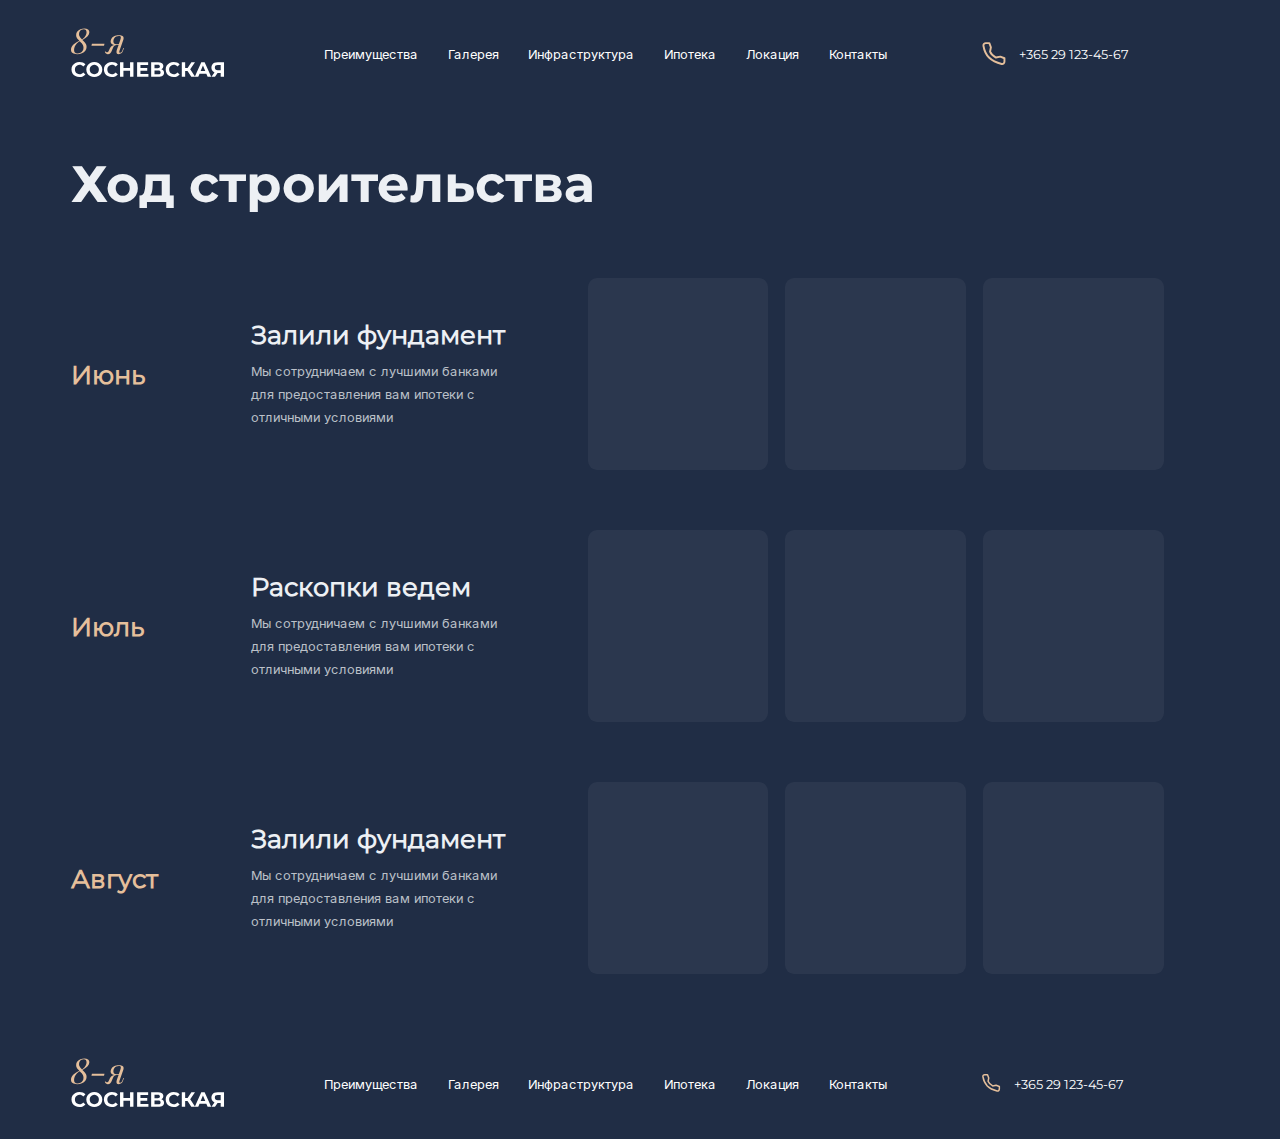
<file: building.html>
<!DOCTYPE html>
<html lang="en">
<head>
  <meta charset="UTF-8">
  <meta name="viewport" content="width=device-width, initial-scale=1.0">
  <link rel="stylesheet" href="css/style2.css">
  <title>Building</title>
</head>
<body>
    <header>
        <input id="nav-toggle" type="checkbox"/>
        <div class="menu">
          <div class="svg_menu">
            <a href="index.html">
            <svg xmlns="http://www.w3.org/2000/svg" width="133" height="42" viewBox="0 0 133 42" fill="none">
            <path d="M15.8842 3.19155C15.8842 5.51535 13.8938 7.72639 9.91293 9.82468C10.7169 10.5993 11.3494 11.2513 11.8102 11.7808C12.271 12.3005 12.6681 12.9133 13.0015 13.6192C13.3349 14.3252 13.5016 15.0998 13.5016 15.943C13.5016 17.1883 13.1388 18.2816 12.4132 19.2228C11.6876 20.1641 10.7022 20.8946 9.45699 21.4143C8.21175 21.9241 6.83904 22.1791 5.33886 22.1791C3.71122 22.1791 2.41205 21.8604 1.44135 21.2231C0.480448 20.5759 0 19.5954 0 18.2816C0 16.6441 0.705965 15.1733 2.1179 13.8693C3.52983 12.5554 5.231 11.467 7.22143 10.6042C6.63313 10.0355 6.14288 9.51582 5.75067 9.04518C5.36828 8.56473 5.05451 8.03525 4.80939 7.45675C4.56426 6.86845 4.4417 6.23112 4.4417 5.54477C4.4417 4.46621 4.78487 3.50531 5.47123 2.66208C6.15758 1.81884 7.05475 1.1668 8.16272 0.705965C9.27069 0.235322 10.4277 0 11.6337 0C12.9084 0 13.933 0.269639 14.7076 0.808918C15.492 1.3482 15.8842 2.14241 15.8842 3.19155ZM9.57465 9.50111C10.2708 9.03047 10.913 8.45687 11.5013 7.78032C12.0897 7.10377 12.5603 6.36349 12.9133 5.55947C13.2663 4.74565 13.4428 3.92693 13.4428 3.1033C13.4428 1.39722 12.6583 0.544181 11.0895 0.544181C10.3443 0.544181 9.65309 0.730478 9.01576 1.10307C8.37843 1.46586 7.87347 1.98062 7.50088 2.64737C7.12829 3.30431 6.94199 4.04949 6.94199 4.88292C6.94199 5.47123 7.05475 6.03012 7.28026 6.55959C7.51559 7.07926 7.81464 7.56461 8.17743 8.01564C8.55002 8.45687 9.01576 8.95203 9.57465 9.50111ZM10.8248 16.5755C10.8248 15.8009 10.6777 15.09 10.3836 14.4429C10.0894 13.7957 9.72663 13.227 9.29521 12.7368C8.87359 12.2465 8.29999 11.6484 7.57442 10.9425C6.61352 11.4719 5.76048 12.1387 5.01529 12.9427C4.27991 13.7369 3.70141 14.6194 3.2798 15.5901C2.86798 16.5608 2.66208 17.5511 2.66208 18.561C2.66208 19.5317 2.88759 20.2867 3.33863 20.826C3.79946 21.3652 4.55445 21.6349 5.6036 21.6349C6.51547 21.6349 7.36851 21.4339 8.16272 21.0319C8.96674 20.6299 9.60897 20.0465 10.0894 19.2817C10.5797 18.5071 10.8248 17.605 10.8248 16.5755Z" fill="#E5BF9B"/>
            <path d="M28.5622 14.9723H17.6932L18.1345 13.2221H29.0181L28.5622 14.9723Z" fill="#E5BF9B"/>
            <path d="M45.1082 19.0758C44.7356 20.1935 44.216 20.9927 43.5492 21.4731C42.8825 21.9437 42.1569 22.1791 41.3725 22.1791C40.039 22.1791 39.3723 21.5466 39.3723 20.2818C39.3723 19.6248 39.5389 18.8404 39.8723 17.9286L41.2695 13.9281C40.7008 14.0654 40.0782 14.1585 39.4017 14.2075C38.8526 14.3252 38.4065 14.4723 38.0633 14.6488C37.7299 14.8155 37.4309 15.0606 37.1661 15.3842C36.9014 15.7077 36.617 16.1735 36.3131 16.7814L35.5924 18.6787C35.1218 19.9435 34.5972 20.8456 34.0187 21.3849C33.45 21.9143 32.7685 22.1791 31.9743 22.1791C31.3272 22.1791 30.7879 22.0075 30.3565 21.6643C29.9251 21.3211 29.5819 20.7671 29.327 20.0023L29.7241 19.7376C29.8908 19.9925 30.1163 20.1886 30.4006 20.3259C30.685 20.4534 30.9595 20.5171 31.2242 20.5171C31.5086 20.5171 31.7439 20.4583 31.9302 20.3406C32.1165 20.2132 32.2734 20.0514 32.4009 19.8553C32.5283 19.6494 32.6754 19.3601 32.8421 18.9875L33.6951 17.0902C34.1462 16.1588 34.6658 15.4773 35.2541 15.0459C35.8424 14.6145 36.519 14.3252 37.2838 14.1781C36.3131 14.0409 35.5728 13.7173 35.0629 13.2074C34.5531 12.6878 34.2981 12.0308 34.2981 11.2366C34.2981 10.4718 34.5237 9.68251 34.9747 8.86868C35.4257 8.04506 36.2003 7.33909 37.2985 6.75079C38.3967 6.15268 39.8478 5.85363 41.6519 5.85363C43.0345 5.85363 44.0297 6.04973 44.6376 6.44193C45.2553 6.83413 45.5642 7.43714 45.5642 8.25097C45.5642 8.83927 45.4122 9.57465 45.1082 10.4571L42.0049 19.1934C41.8775 19.5562 41.8137 19.8945 41.8137 20.2082C41.8137 20.7769 42.0687 21.0613 42.5785 21.0613C43.0099 21.0613 43.407 20.826 43.7698 20.3553C44.1326 19.8749 44.5101 19.0856 44.9023 17.9874L45.2847 16.8696H45.8583L45.1082 19.0758ZM42.6668 9.97176C43.0001 9.03047 43.1668 8.29999 43.1668 7.78032C43.1668 7.27046 43.0246 6.91257 42.7403 6.70667C42.456 6.50076 42.0294 6.39781 41.4607 6.39781C40.6077 6.39781 39.8184 6.58901 39.0928 6.9714C38.3672 7.344 37.7887 7.87837 37.3573 8.57453C36.9259 9.26089 36.7102 10.0502 36.7102 10.9425C36.7102 11.7563 36.921 12.4034 37.3426 12.8839C37.7642 13.3545 38.4457 13.5898 39.387 13.5898C40.0047 13.5898 40.6959 13.5261 41.4607 13.3986L42.6668 9.97176Z" fill="#E5BF9B"/>
            <path d="M7.27534 41.9999C5.98615 41.9999 4.81745 41.7228 3.76923 41.1686C2.73306 40.6023 1.91377 39.8252 1.31134 38.8372C0.720969 37.8372 0.425781 36.7106 0.425781 35.4576C0.425781 34.2046 0.720969 33.0841 1.31134 32.0961C1.91377 31.0961 2.73306 30.3189 3.76923 29.7647C4.81745 29.1984 5.99218 28.9153 7.29341 28.9153C8.38982 28.9153 9.3778 29.1081 10.2573 29.4936C11.1489 29.8792 11.8959 30.4334 12.4984 31.1563L10.6188 32.8913C9.76335 31.9033 8.70308 31.4093 7.43799 31.4093C6.65484 31.4093 5.95603 31.584 5.34156 31.9334C4.72709 32.2708 4.24515 32.7467 3.89574 33.3612C3.55838 33.9756 3.38971 34.6745 3.38971 35.4576C3.38971 36.2408 3.55838 36.9396 3.89574 37.554C4.24515 38.1685 4.72709 38.6504 5.34156 38.9999C5.95603 39.3372 6.65484 39.5059 7.43799 39.5059C8.70308 39.5059 9.76335 39.0059 10.6188 38.0059L12.4984 39.7408C11.8959 40.4758 11.1489 41.036 10.2573 41.4216C9.36575 41.8071 8.37175 41.9999 7.27534 41.9999Z" fill="black"/>
            <path d="M20.1781 41.9999C18.8648 41.9999 17.6781 41.7168 16.6178 41.1505C15.5696 40.5842 14.7443 39.8071 14.1418 38.8191C13.5515 37.8191 13.2563 36.6986 13.2563 35.4576C13.2563 34.2166 13.5515 33.1021 14.1418 32.1142C14.7443 31.1141 15.5696 30.331 16.6178 29.7647C17.6781 29.1984 18.8648 28.9153 20.1781 28.9153C21.4914 28.9153 22.6722 29.1984 23.7204 29.7647C24.7686 30.331 25.5939 31.1141 26.1963 32.1142C26.7988 33.1021 27.1 34.2166 27.1 35.4576C27.1 36.6986 26.7988 37.8191 26.1963 38.8191C25.5939 39.8071 24.7686 40.5842 23.7204 41.1505C22.6722 41.7168 21.4914 41.9999 20.1781 41.9999ZM20.1781 39.5059C20.9251 39.5059 21.5998 39.3372 22.2023 38.9999C22.8047 38.6504 23.2746 38.1685 23.6119 37.554C23.9613 36.9396 24.136 36.2408 24.136 35.4576C24.136 34.6745 23.9613 33.9756 23.6119 33.3612C23.2746 32.7467 22.8047 32.2708 22.2023 31.9334C21.5998 31.584 20.9251 31.4093 20.1781 31.4093C19.4311 31.4093 18.7564 31.584 18.154 31.9334C17.5516 32.2708 17.0756 32.7467 16.7262 33.3612C16.3889 33.9756 16.2202 34.6745 16.2202 35.4576C16.2202 36.2408 16.3889 36.9396 16.7262 37.554C17.0756 38.1685 17.5516 38.6504 18.154 38.9999C18.7564 39.3372 19.4311 39.5059 20.1781 39.5059Z" fill="black"/>
            <path d="M35.3375 41.9999C34.0483 41.9999 32.8796 41.7228 31.8313 41.1686C30.7952 40.6023 29.9759 39.8252 29.3735 38.8372C28.7831 37.8372 28.4879 36.7106 28.4879 35.4576C28.4879 34.2046 28.7831 33.0841 29.3735 32.0961C29.9759 31.0961 30.7952 30.3189 31.8313 29.7647C32.8796 29.1984 34.0543 28.9153 35.3555 28.9153C36.4519 28.9153 37.4399 29.1081 38.3194 29.4936C39.211 29.8792 39.958 30.4334 40.5605 31.1563L38.6809 32.8913C37.8255 31.9033 36.7652 31.4093 35.5001 31.4093C34.717 31.4093 34.0181 31.584 33.4037 31.9334C32.7892 32.2708 32.3073 32.7467 31.9579 33.3612C31.6205 33.9756 31.4518 34.6745 31.4518 35.4576C31.4518 36.2408 31.6205 36.9396 31.9579 37.554C32.3073 38.1685 32.7892 38.6504 33.4037 38.9999C34.0181 39.3372 34.717 39.5059 35.5001 39.5059C36.7652 39.5059 37.8255 39.0059 38.6809 38.0059L40.5605 39.7408C39.958 40.4758 39.211 41.036 38.3194 41.4216C37.4279 41.8071 36.4339 41.9999 35.3375 41.9999Z" fill="black"/>
            <path d="M54.0714 29.1322V41.783H51.1436V36.5962H45.3965V41.783H42.4687V29.1322H45.3965V34.1202H51.1436V29.1322H54.0714Z" fill="black"/>
            <path d="M67.0364 39.4336V41.783H57.241V29.1322H66.8015V31.4816H60.1507V34.2287H66.0243V36.5058H60.1507V39.4336H67.0364Z" fill="black"/>
            <path d="M78.1665 35.1865C78.9376 35.4154 79.528 35.7889 79.9376 36.307C80.3473 36.8251 80.5521 37.4637 80.5521 38.2227C80.5521 39.3432 80.1244 40.2167 79.269 40.8433C78.4256 41.4698 77.2147 41.783 75.6363 41.783H69.4013V29.1322H75.293C76.7629 29.1322 77.9075 29.4153 78.7268 29.9816C79.5461 30.5479 79.9557 31.3551 79.9557 32.4033C79.9557 33.0298 79.7991 33.5841 79.4858 34.066C79.1726 34.5359 78.7328 34.9094 78.1665 35.1865ZM72.311 34.3732H75.0399C75.6785 34.3732 76.1604 34.2467 76.4858 33.9937C76.8111 33.7286 76.9737 33.3431 76.9737 32.8371C76.9737 32.3431 76.805 31.9635 76.4677 31.6985C76.1424 31.4334 75.6665 31.3009 75.0399 31.3009H72.311V34.3732ZM75.5279 39.6143C76.9014 39.6143 77.5882 39.0721 77.5882 37.9878C77.5882 36.9396 76.9014 36.4155 75.5279 36.4155H72.311V39.6143H75.5279Z" fill="black"/>
            <path d="M88.8496 41.9999C87.5604 41.9999 86.3917 41.7228 85.3435 41.1686C84.3073 40.6023 83.488 39.8252 82.8856 38.8372C82.2952 37.8372 82 36.7106 82 35.4576C82 34.2046 82.2952 33.0841 82.8856 32.0961C83.488 31.0961 84.3073 30.3189 85.3435 29.7647C86.3917 29.1984 87.5664 28.9153 88.8677 28.9153C89.9641 28.9153 90.9521 29.1081 91.8316 29.4936C92.7232 29.8792 93.4702 30.4334 94.0726 31.1563L92.1931 32.8913C91.3376 31.9033 90.2773 31.4093 89.0123 31.4093C88.2291 31.4093 87.5303 31.584 86.9158 31.9334C86.3014 32.2708 85.8194 32.7467 85.47 33.3612C85.1326 33.9756 84.964 34.6745 84.964 35.4576C84.964 36.2408 85.1326 36.9396 85.47 37.554C85.8194 38.1685 86.3014 38.6504 86.9158 38.9999C87.5303 39.3372 88.2291 39.5059 89.0123 39.5059C90.2773 39.5059 91.3376 39.0059 92.1931 38.0059L94.0726 39.7408C93.4702 40.4758 92.7232 41.036 91.8316 41.4216C90.94 41.8071 89.946 41.9999 88.8496 41.9999Z" fill="black"/>
            <path d="M100.879 36.6865H98.8544V41.783H95.9447V29.1322H98.8544V34.2467H100.951L104.276 29.1322H107.367L103.228 35.2407L107.493 41.783H104.168L100.879 36.6865Z" fill="black"/>
            <path d="M117.184 39.0721H111.31L110.19 41.783H107.19L112.829 29.1322H115.72L121.377 41.783H118.305L117.184 39.0721ZM116.262 36.8492L114.256 32.0057L112.25 36.8492H116.262Z" fill="black"/>
            <path d="M132.504 29.1322V41.783H129.613V38.4215H126.938L124.697 41.783H121.606L124.245 37.9697C123.39 37.6203 122.733 37.0962 122.275 36.3974C121.817 35.6865 121.588 34.8371 121.588 33.8491C121.588 32.8732 121.811 32.0358 122.257 31.337C122.703 30.6262 123.335 30.084 124.155 29.7105C124.974 29.3249 125.938 29.1322 127.046 29.1322H132.504ZM127.119 31.5178C126.287 31.5178 125.649 31.7105 125.203 32.0961C124.769 32.4816 124.552 33.0539 124.552 33.813C124.552 34.5479 124.763 35.1142 125.185 35.5118C125.606 35.9094 126.227 36.1082 127.046 36.1082H129.613V31.5178H127.119Z" fill="black"/>
            </svg>
            </a>
          </div>
          </a>
          <div class="cont_m">
            <div><a href="#sect1">Преимущества</a></div>
            <div><a href="#sect2">Галерея</a></div>
            <div><a href="#sect3">Инфраструктура</a></div>
            <div><a href="#sect4">Ипотека</a></div>
            <div><a href="#sect5">Локация</a></div>
            <div><a href="#sect6">Контакты</a></div>
          </div>
          <div class="tel">
            <div>
              <svg xmlns="http://www.w3.org/2000/svg" width="20" height="20" viewBox="0 0 20 20" fill="none" style="margin-top: 5%;">
                <path d="M15.0984 12.2518L11.6665 12.9167C9.34845 11.7533 7.91654 10.4167 7.08321 8.33341L7.72483 4.89166L6.51197 1.66675L3.72946 1.66675C2.60191 1.66675 1.71466 2.5997 1.90108 3.71173C2.29888 6.08466 3.37231 10.0392 6.24987 12.9167C9.27338 15.9403 13.5661 17.3319 16.1378 17.9289C17.299 18.1985 18.3332 17.2909 18.3332 16.0989L18.3332 13.4844L15.0984 12.2518Z" stroke="#E5BF9B" stroke-width="1.5" stroke-linecap="round" stroke-linejoin="round"/>          
              </svg>
            </div>
            <div>
              +365 29 123-45-67
            </div>
          </div>
          <div class="close">
            <label for="nav-toggle">Закрыть</a></label>
          </div>
        </div>  
        
        <div class="group1_1">
          <a href="index.html">
          <svg xmlns="http://www.w3.org/2000/svg" width="133" height="42" viewBox="0 0 133 42" fill="none">
          <path d="M15.8842 3.19155C15.8842 5.51535 13.8938 7.72639 9.91293 9.82468C10.7169 10.5993 11.3494 11.2513 11.8102 11.7808C12.271 12.3005 12.6681 12.9133 13.0015 13.6192C13.3349 14.3252 13.5016 15.0998 13.5016 15.943C13.5016 17.1883 13.1388 18.2816 12.4132 19.2228C11.6876 20.1641 10.7022 20.8946 9.45699 21.4143C8.21175 21.9241 6.83904 22.1791 5.33886 22.1791C3.71122 22.1791 2.41205 21.8604 1.44135 21.2231C0.480448 20.5759 0 19.5954 0 18.2816C0 16.6441 0.705965 15.1733 2.1179 13.8693C3.52983 12.5554 5.231 11.467 7.22143 10.6042C6.63313 10.0355 6.14288 9.51582 5.75067 9.04518C5.36828 8.56473 5.05451 8.03525 4.80939 7.45675C4.56426 6.86845 4.4417 6.23112 4.4417 5.54477C4.4417 4.46621 4.78487 3.50531 5.47123 2.66208C6.15758 1.81884 7.05475 1.1668 8.16272 0.705965C9.27069 0.235322 10.4277 0 11.6337 0C12.9084 0 13.933 0.269639 14.7076 0.808918C15.492 1.3482 15.8842 2.14241 15.8842 3.19155ZM9.57465 9.50111C10.2708 9.03047 10.913 8.45687 11.5013 7.78032C12.0897 7.10377 12.5603 6.36349 12.9133 5.55947C13.2663 4.74565 13.4428 3.92693 13.4428 3.1033C13.4428 1.39722 12.6583 0.544181 11.0895 0.544181C10.3443 0.544181 9.65309 0.730478 9.01576 1.10307C8.37843 1.46586 7.87347 1.98062 7.50088 2.64737C7.12829 3.30431 6.94199 4.04949 6.94199 4.88292C6.94199 5.47123 7.05475 6.03012 7.28026 6.55959C7.51559 7.07926 7.81464 7.56461 8.17743 8.01564C8.55002 8.45687 9.01576 8.95203 9.57465 9.50111ZM10.8248 16.5755C10.8248 15.8009 10.6777 15.09 10.3836 14.4429C10.0894 13.7957 9.72663 13.227 9.29521 12.7368C8.87359 12.2465 8.29999 11.6484 7.57442 10.9425C6.61352 11.4719 5.76048 12.1387 5.01529 12.9427C4.27991 13.7369 3.70141 14.6194 3.2798 15.5901C2.86798 16.5608 2.66208 17.5511 2.66208 18.561C2.66208 19.5317 2.88759 20.2867 3.33863 20.826C3.79946 21.3652 4.55445 21.6349 5.6036 21.6349C6.51547 21.6349 7.36851 21.4339 8.16272 21.0319C8.96674 20.6299 9.60897 20.0465 10.0894 19.2817C10.5797 18.5071 10.8248 17.605 10.8248 16.5755Z" fill="#E5BF9B"/>
          <path d="M28.5622 14.9723H17.6932L18.1345 13.2221H29.0181L28.5622 14.9723Z" fill="#E5BF9B"/>
          <path d="M45.1082 19.0758C44.7356 20.1935 44.216 20.9927 43.5492 21.4731C42.8825 21.9437 42.1569 22.1791 41.3725 22.1791C40.039 22.1791 39.3723 21.5466 39.3723 20.2818C39.3723 19.6248 39.5389 18.8404 39.8723 17.9286L41.2695 13.9281C40.7008 14.0654 40.0782 14.1585 39.4017 14.2075C38.8526 14.3252 38.4065 14.4723 38.0633 14.6488C37.7299 14.8155 37.4309 15.0606 37.1661 15.3842C36.9014 15.7077 36.617 16.1735 36.3131 16.7814L35.5924 18.6787C35.1218 19.9435 34.5972 20.8456 34.0187 21.3849C33.45 21.9143 32.7685 22.1791 31.9743 22.1791C31.3272 22.1791 30.7879 22.0075 30.3565 21.6643C29.9251 21.3211 29.5819 20.7671 29.327 20.0023L29.7241 19.7376C29.8908 19.9925 30.1163 20.1886 30.4006 20.3259C30.685 20.4534 30.9595 20.5171 31.2242 20.5171C31.5086 20.5171 31.7439 20.4583 31.9302 20.3406C32.1165 20.2132 32.2734 20.0514 32.4009 19.8553C32.5283 19.6494 32.6754 19.3601 32.8421 18.9875L33.6951 17.0902C34.1462 16.1588 34.6658 15.4773 35.2541 15.0459C35.8424 14.6145 36.519 14.3252 37.2838 14.1781C36.3131 14.0409 35.5728 13.7173 35.0629 13.2074C34.5531 12.6878 34.2981 12.0308 34.2981 11.2366C34.2981 10.4718 34.5237 9.68251 34.9747 8.86868C35.4257 8.04506 36.2003 7.33909 37.2985 6.75079C38.3967 6.15268 39.8478 5.85363 41.6519 5.85363C43.0345 5.85363 44.0297 6.04973 44.6376 6.44193C45.2553 6.83413 45.5642 7.43714 45.5642 8.25097C45.5642 8.83927 45.4122 9.57465 45.1082 10.4571L42.0049 19.1934C41.8775 19.5562 41.8137 19.8945 41.8137 20.2082C41.8137 20.7769 42.0687 21.0613 42.5785 21.0613C43.0099 21.0613 43.407 20.826 43.7698 20.3553C44.1326 19.8749 44.5101 19.0856 44.9023 17.9874L45.2847 16.8696H45.8583L45.1082 19.0758ZM42.6668 9.97176C43.0001 9.03047 43.1668 8.29999 43.1668 7.78032C43.1668 7.27046 43.0246 6.91257 42.7403 6.70667C42.456 6.50076 42.0294 6.39781 41.4607 6.39781C40.6077 6.39781 39.8184 6.58901 39.0928 6.9714C38.3672 7.344 37.7887 7.87837 37.3573 8.57453C36.9259 9.26089 36.7102 10.0502 36.7102 10.9425C36.7102 11.7563 36.921 12.4034 37.3426 12.8839C37.7642 13.3545 38.4457 13.5898 39.387 13.5898C40.0047 13.5898 40.6959 13.5261 41.4607 13.3986L42.6668 9.97176Z" fill="#E5BF9B"/>
          <path d="M7.27534 41.9999C5.98615 41.9999 4.81745 41.7228 3.76923 41.1686C2.73306 40.6023 1.91377 39.8252 1.31134 38.8372C0.720969 37.8372 0.425781 36.7106 0.425781 35.4576C0.425781 34.2046 0.720969 33.0841 1.31134 32.0961C1.91377 31.0961 2.73306 30.3189 3.76923 29.7647C4.81745 29.1984 5.99218 28.9153 7.29341 28.9153C8.38982 28.9153 9.3778 29.1081 10.2573 29.4936C11.1489 29.8792 11.8959 30.4334 12.4984 31.1563L10.6188 32.8913C9.76335 31.9033 8.70308 31.4093 7.43799 31.4093C6.65484 31.4093 5.95603 31.584 5.34156 31.9334C4.72709 32.2708 4.24515 32.7467 3.89574 33.3612C3.55838 33.9756 3.38971 34.6745 3.38971 35.4576C3.38971 36.2408 3.55838 36.9396 3.89574 37.554C4.24515 38.1685 4.72709 38.6504 5.34156 38.9999C5.95603 39.3372 6.65484 39.5059 7.43799 39.5059C8.70308 39.5059 9.76335 39.0059 10.6188 38.0059L12.4984 39.7408C11.8959 40.4758 11.1489 41.036 10.2573 41.4216C9.36575 41.8071 8.37175 41.9999 7.27534 41.9999Z" fill="white"/>
          <path d="M20.1781 41.9999C18.8648 41.9999 17.6781 41.7168 16.6178 41.1505C15.5696 40.5842 14.7443 39.8071 14.1418 38.8191C13.5515 37.8191 13.2563 36.6986 13.2563 35.4576C13.2563 34.2166 13.5515 33.1021 14.1418 32.1142C14.7443 31.1141 15.5696 30.331 16.6178 29.7647C17.6781 29.1984 18.8648 28.9153 20.1781 28.9153C21.4914 28.9153 22.6722 29.1984 23.7204 29.7647C24.7686 30.331 25.5939 31.1141 26.1963 32.1142C26.7988 33.1021 27.1 34.2166 27.1 35.4576C27.1 36.6986 26.7988 37.8191 26.1963 38.8191C25.5939 39.8071 24.7686 40.5842 23.7204 41.1505C22.6722 41.7168 21.4914 41.9999 20.1781 41.9999ZM20.1781 39.5059C20.9251 39.5059 21.5998 39.3372 22.2023 38.9999C22.8047 38.6504 23.2746 38.1685 23.6119 37.554C23.9613 36.9396 24.136 36.2408 24.136 35.4576C24.136 34.6745 23.9613 33.9756 23.6119 33.3612C23.2746 32.7467 22.8047 32.2708 22.2023 31.9334C21.5998 31.584 20.9251 31.4093 20.1781 31.4093C19.4311 31.4093 18.7564 31.584 18.154 31.9334C17.5516 32.2708 17.0756 32.7467 16.7262 33.3612C16.3889 33.9756 16.2202 34.6745 16.2202 35.4576C16.2202 36.2408 16.3889 36.9396 16.7262 37.554C17.0756 38.1685 17.5516 38.6504 18.154 38.9999C18.7564 39.3372 19.4311 39.5059 20.1781 39.5059Z" fill="white"/>
          <path d="M35.3375 41.9999C34.0483 41.9999 32.8796 41.7228 31.8313 41.1686C30.7952 40.6023 29.9759 39.8252 29.3735 38.8372C28.7831 37.8372 28.4879 36.7106 28.4879 35.4576C28.4879 34.2046 28.7831 33.0841 29.3735 32.0961C29.9759 31.0961 30.7952 30.3189 31.8313 29.7647C32.8796 29.1984 34.0543 28.9153 35.3555 28.9153C36.4519 28.9153 37.4399 29.1081 38.3194 29.4936C39.211 29.8792 39.958 30.4334 40.5605 31.1563L38.6809 32.8913C37.8255 31.9033 36.7652 31.4093 35.5001 31.4093C34.717 31.4093 34.0181 31.584 33.4037 31.9334C32.7892 32.2708 32.3073 32.7467 31.9579 33.3612C31.6205 33.9756 31.4518 34.6745 31.4518 35.4576C31.4518 36.2408 31.6205 36.9396 31.9579 37.554C32.3073 38.1685 32.7892 38.6504 33.4037 38.9999C34.0181 39.3372 34.717 39.5059 35.5001 39.5059C36.7652 39.5059 37.8255 39.0059 38.6809 38.0059L40.5605 39.7408C39.958 40.4758 39.211 41.036 38.3194 41.4216C37.4279 41.8071 36.4339 41.9999 35.3375 41.9999Z" fill="white"/>
          <path d="M54.0714 29.1322V41.783H51.1436V36.5962H45.3965V41.783H42.4687V29.1322H45.3965V34.1202H51.1436V29.1322H54.0714Z" fill="white"/>
          <path d="M67.0364 39.4336V41.783H57.241V29.1322H66.8015V31.4816H60.1507V34.2287H66.0243V36.5058H60.1507V39.4336H67.0364Z" fill="white"/>
          <path d="M78.1665 35.1865C78.9376 35.4154 79.528 35.7889 79.9376 36.307C80.3473 36.8251 80.5521 37.4637 80.5521 38.2227C80.5521 39.3432 80.1244 40.2167 79.269 40.8433C78.4256 41.4698 77.2147 41.783 75.6363 41.783H69.4013V29.1322H75.293C76.7629 29.1322 77.9075 29.4153 78.7268 29.9816C79.5461 30.5479 79.9557 31.3551 79.9557 32.4033C79.9557 33.0298 79.7991 33.5841 79.4858 34.066C79.1726 34.5359 78.7328 34.9094 78.1665 35.1865ZM72.311 34.3732H75.0399C75.6785 34.3732 76.1604 34.2467 76.4858 33.9937C76.8111 33.7286 76.9737 33.3431 76.9737 32.8371C76.9737 32.3431 76.805 31.9635 76.4677 31.6985C76.1424 31.4334 75.6665 31.3009 75.0399 31.3009H72.311V34.3732ZM75.5279 39.6143C76.9014 39.6143 77.5882 39.0721 77.5882 37.9878C77.5882 36.9396 76.9014 36.4155 75.5279 36.4155H72.311V39.6143H75.5279Z" fill="white"/>
          <path d="M88.8496 41.9999C87.5604 41.9999 86.3917 41.7228 85.3435 41.1686C84.3073 40.6023 83.488 39.8252 82.8856 38.8372C82.2952 37.8372 82 36.7106 82 35.4576C82 34.2046 82.2952 33.0841 82.8856 32.0961C83.488 31.0961 84.3073 30.3189 85.3435 29.7647C86.3917 29.1984 87.5664 28.9153 88.8677 28.9153C89.9641 28.9153 90.9521 29.1081 91.8316 29.4936C92.7232 29.8792 93.4702 30.4334 94.0726 31.1563L92.1931 32.8913C91.3376 31.9033 90.2773 31.4093 89.0123 31.4093C88.2291 31.4093 87.5303 31.584 86.9158 31.9334C86.3014 32.2708 85.8194 32.7467 85.47 33.3612C85.1326 33.9756 84.964 34.6745 84.964 35.4576C84.964 36.2408 85.1326 36.9396 85.47 37.554C85.8194 38.1685 86.3014 38.6504 86.9158 38.9999C87.5303 39.3372 88.2291 39.5059 89.0123 39.5059C90.2773 39.5059 91.3376 39.0059 92.1931 38.0059L94.0726 39.7408C93.4702 40.4758 92.7232 41.036 91.8316 41.4216C90.94 41.8071 89.946 41.9999 88.8496 41.9999Z" fill="white"/>
          <path d="M100.879 36.6865H98.8544V41.783H95.9447V29.1322H98.8544V34.2467H100.951L104.276 29.1322H107.367L103.228 35.2407L107.493 41.783H104.168L100.879 36.6865Z" fill="white"/>
          <path d="M117.184 39.0721H111.31L110.19 41.783H107.19L112.829 29.1322H115.72L121.377 41.783H118.305L117.184 39.0721ZM116.262 36.8492L114.256 32.0057L112.25 36.8492H116.262Z" fill="white"/>
          <path d="M132.504 29.1322V41.783H129.613V38.4215H126.938L124.697 41.783H121.606L124.245 37.9697C123.39 37.6203 122.733 37.0962 122.275 36.3974C121.817 35.6865 121.588 34.8371 121.588 33.8491C121.588 32.8732 121.811 32.0358 122.257 31.337C122.703 30.6262 123.335 30.084 124.155 29.7105C124.974 29.3249 125.938 29.1322 127.046 29.1322H132.504ZM127.119 31.5178C126.287 31.5178 125.649 31.7105 125.203 32.0961C124.769 32.4816 124.552 33.0539 124.552 33.813C124.552 34.5479 124.763 35.1142 125.185 35.5118C125.606 35.9094 126.227 36.1082 127.046 36.1082H129.613V31.5178H127.119Z" fill="white"/>
          </svg>
        </a>
        </div>
        <div class="group1_2">
          <div><a href="#sect1">Преимущества</a></div>
          <div><a href="#sect2">Галерея</a></div>
          <div><a href="#sect3">Инфраструктура</a></div>
          <div><a href="#sect4">Ипотека</a></div>
          <div><a href="#sect5">Локация</a></div>
          <div><a href="#sect6">Контакты</a></div>
        </div>
        
        <div class="group1_3">
          <div class="svge">
            <svg xmlns="http://www.w3.org/2000/svg" width="20" height="20" viewBox="0 0 20 20" fill="none" style="margin-top: 5%;">
              <path d="M15.0984 12.2518L11.6665 12.9167C9.34845 11.7533 7.91654 10.4167 7.08321 8.33341L7.72483 4.89166L6.51197 1.66675L3.72946 1.66675C2.60191 1.66675 1.71466 2.5997 1.90108 3.71173C2.29888 6.08466 3.37231 10.0392 6.24987 12.9167C9.27338 15.9403 13.5661 17.3319 16.1378 17.9289C17.299 18.1985 18.3332 17.2909 18.3332 16.0989L18.3332 13.4844L15.0984 12.2518Z" stroke="#E5BF9B" stroke-width="1.5" stroke-linecap="round" stroke-linejoin="round"/>          
            </svg>
          </div>
          <div>
            +365 29 123-45-67
          </div>
        </div>
        
        <label for="nav-toggle" class="group1_4">
          <div>
            <svg xmlns="http://www.w3.org/2000/svg" width="20" height="20" viewBox="0 0 20 20" fill="none">
              <path d="M2.5 4.16675H17.5" stroke="#E5BF9B" stroke-width="1.5" stroke-linecap="round" stroke-linejoin="round"/>
              <path d="M2.5 10H17.5" stroke="#E5BF9B" stroke-width="1.5" stroke-linecap="round" stroke-linejoin="round"/>
              <path d="M2.5 15.8333H17.5" stroke="#E5BF9B" stroke-width="1.5" stroke-linecap="round" stroke-linejoin="round"/>
            </svg>
          </div>
        </label>
  
      </header>

      <div class="head1">Ход строительства</div>

      <div class="documents">
        <div class="pc">
            <div class="row">
                <div class="month">Июнь</div>
                <div class="info">
                    <div class="main_name">Залили фундамент</div>
                    <div class="descr">Мы сотрудничаем с лучшими банками
                        для предоставления вам ипотеки с отличными
                        условиями
                    </div>
                </div>
                <div class="images">
                    <div></div>
                    <div></div>
                    <div></div>
                </div>
            </div>
            <div class="row">
                <div class="month">Июль</div>
                <div class="info">
                    <div class="main_name">Раскопки ведем</div>
                    <div class="descr">Мы сотрудничаем с лучшими банками
                        для предоставления вам ипотеки с отличными
                        условиями
                    </div>
                </div>
                <div class="images">
                    <div></div>
                    <div></div>
                    <div></div>
                </div>
            </div>
            <div class="row">
                <div class="month">Август</div>
                <div class="info">
                    <div class="main_name">Залили фундамент</div>
                    <div class="descr">Мы сотрудничаем с лучшими банками
                        для предоставления вам ипотеки с отличными
                        условиями
                    </div>
                </div>
                <div class="images">
                    <div></div>
                    <div></div>
                    <div></div>
                </div>
            </div>
        </div>
        <div class="ipad">
            <div class="row">
                <div class="month">Июнь</div>
                <div class="info">
                    <div class="main_name">Залили фундамент</div>
                    <div class="descr">Мы сотрудничаем с лучшими банками
                        для предоставления вам ипотеки с отличными
                        условиями
                    </div>
                    <div class="images">
                        <div></div>
                        <div></div>
                        <div></div>
                    </div>
                </div>
            </div>
            <div class="row">
                <div class="month">Июль</div>
                <div class="info">
                    <div class="main_name">Раскопки ведем</div>
                    <div class="descr">Мы сотрудничаем с лучшими банками
                        для предоставления вам ипотеки с отличными
                        условиями
                    </div>
                    <div class="images">
                        <div></div>
                        <div></div>
                        <div></div>
                    </div>
                </div>
            </div>
            <div class="row">
                <div class="month">Август</div>
                <div class="info">
                    <div class="main_name">Залили фундамент</div>
                    <div class="descr">Мы сотрудничаем с лучшими банками
                        для предоставления вам ипотеки с отличными
                        условиями
                    </div>
                    <div class="images">
                        <div></div>
                        <div></div>
                        <div></div>
                    </div>
                </div>
            </div>
        </div>
        <div class="mobile">
            <div class="row">
                <div class="month">Июнь</div>
                <div class="info">
                    <div class="main_name">Залили фундамент</div>
                    <div class="descr">Мы сотрудничаем с лучшими банками
                        для предоставления вам ипотеки с отличными
                        условиями
                    </div>
                </div>
                <div class="images">
                    <div></div>
                    <div></div>
                    <div></div>
                </div>
            </div>
            <div class="row">
                <div class="month">Июль</div>
                <div class="info">
                    <div class="main_name">Раскопки ведем</div>
                    <div class="descr">Мы сотрудничаем с лучшими банками
                        для предоставления вам ипотеки с отличными
                        условиями
                    </div>
                </div>
                <div class="images">
                    <div></div>
                    <div></div>
                    <div></div>
                </div>
            </div>
            <div class="row">
                <div class="month">Август</div>
                <div class="info">
                    <div class="main_name">Залили фундамент</div>
                    <div class="descr">Мы сотрудничаем с лучшими банками
                        для предоставления вам ипотеки с отличными
                        условиями
                    </div>
                </div>
                <div class="images">
                    <div></div>
                    <div></div>
                    <div></div>
                </div>
            </div>
        </div>
      </div>

      <footer>
        <div class="group1_1">
          <a href="index.html">
          <svg xmlns="http://www.w3.org/2000/svg" width="133" height="42" viewBox="0 0 133 42" fill="none">
          <path d="M15.8842 3.19155C15.8842 5.51535 13.8938 7.72639 9.91293 9.82468C10.7169 10.5993 11.3494 11.2513 11.8102 11.7808C12.271 12.3005 12.6681 12.9133 13.0015 13.6192C13.3349 14.3252 13.5016 15.0998 13.5016 15.943C13.5016 17.1883 13.1388 18.2816 12.4132 19.2228C11.6876 20.1641 10.7022 20.8946 9.45699 21.4143C8.21175 21.9241 6.83904 22.1791 5.33886 22.1791C3.71122 22.1791 2.41205 21.8604 1.44135 21.2231C0.480448 20.5759 0 19.5954 0 18.2816C0 16.6441 0.705965 15.1733 2.1179 13.8693C3.52983 12.5554 5.231 11.467 7.22143 10.6042C6.63313 10.0355 6.14288 9.51582 5.75067 9.04518C5.36828 8.56473 5.05451 8.03525 4.80939 7.45675C4.56426 6.86845 4.4417 6.23112 4.4417 5.54477C4.4417 4.46621 4.78487 3.50531 5.47123 2.66208C6.15758 1.81884 7.05475 1.1668 8.16272 0.705965C9.27069 0.235322 10.4277 0 11.6337 0C12.9084 0 13.933 0.269639 14.7076 0.808918C15.492 1.3482 15.8842 2.14241 15.8842 3.19155ZM9.57465 9.50111C10.2708 9.03047 10.913 8.45687 11.5013 7.78032C12.0897 7.10377 12.5603 6.36349 12.9133 5.55947C13.2663 4.74565 13.4428 3.92693 13.4428 3.1033C13.4428 1.39722 12.6583 0.544181 11.0895 0.544181C10.3443 0.544181 9.65309 0.730478 9.01576 1.10307C8.37843 1.46586 7.87347 1.98062 7.50088 2.64737C7.12829 3.30431 6.94199 4.04949 6.94199 4.88292C6.94199 5.47123 7.05475 6.03012 7.28026 6.55959C7.51559 7.07926 7.81464 7.56461 8.17743 8.01564C8.55002 8.45687 9.01576 8.95203 9.57465 9.50111ZM10.8248 16.5755C10.8248 15.8009 10.6777 15.09 10.3836 14.4429C10.0894 13.7957 9.72663 13.227 9.29521 12.7368C8.87359 12.2465 8.29999 11.6484 7.57442 10.9425C6.61352 11.4719 5.76048 12.1387 5.01529 12.9427C4.27991 13.7369 3.70141 14.6194 3.2798 15.5901C2.86798 16.5608 2.66208 17.5511 2.66208 18.561C2.66208 19.5317 2.88759 20.2867 3.33863 20.826C3.79946 21.3652 4.55445 21.6349 5.6036 21.6349C6.51547 21.6349 7.36851 21.4339 8.16272 21.0319C8.96674 20.6299 9.60897 20.0465 10.0894 19.2817C10.5797 18.5071 10.8248 17.605 10.8248 16.5755Z" fill="#E5BF9B"/>
          <path d="M28.5622 14.9723H17.6932L18.1345 13.2221H29.0181L28.5622 14.9723Z" fill="#E5BF9B"/>
          <path d="M45.1082 19.0758C44.7356 20.1935 44.216 20.9927 43.5492 21.4731C42.8825 21.9437 42.1569 22.1791 41.3725 22.1791C40.039 22.1791 39.3723 21.5466 39.3723 20.2818C39.3723 19.6248 39.5389 18.8404 39.8723 17.9286L41.2695 13.9281C40.7008 14.0654 40.0782 14.1585 39.4017 14.2075C38.8526 14.3252 38.4065 14.4723 38.0633 14.6488C37.7299 14.8155 37.4309 15.0606 37.1661 15.3842C36.9014 15.7077 36.617 16.1735 36.3131 16.7814L35.5924 18.6787C35.1218 19.9435 34.5972 20.8456 34.0187 21.3849C33.45 21.9143 32.7685 22.1791 31.9743 22.1791C31.3272 22.1791 30.7879 22.0075 30.3565 21.6643C29.9251 21.3211 29.5819 20.7671 29.327 20.0023L29.7241 19.7376C29.8908 19.9925 30.1163 20.1886 30.4006 20.3259C30.685 20.4534 30.9595 20.5171 31.2242 20.5171C31.5086 20.5171 31.7439 20.4583 31.9302 20.3406C32.1165 20.2132 32.2734 20.0514 32.4009 19.8553C32.5283 19.6494 32.6754 19.3601 32.8421 18.9875L33.6951 17.0902C34.1462 16.1588 34.6658 15.4773 35.2541 15.0459C35.8424 14.6145 36.519 14.3252 37.2838 14.1781C36.3131 14.0409 35.5728 13.7173 35.0629 13.2074C34.5531 12.6878 34.2981 12.0308 34.2981 11.2366C34.2981 10.4718 34.5237 9.68251 34.9747 8.86868C35.4257 8.04506 36.2003 7.33909 37.2985 6.75079C38.3967 6.15268 39.8478 5.85363 41.6519 5.85363C43.0345 5.85363 44.0297 6.04973 44.6376 6.44193C45.2553 6.83413 45.5642 7.43714 45.5642 8.25097C45.5642 8.83927 45.4122 9.57465 45.1082 10.4571L42.0049 19.1934C41.8775 19.5562 41.8137 19.8945 41.8137 20.2082C41.8137 20.7769 42.0687 21.0613 42.5785 21.0613C43.0099 21.0613 43.407 20.826 43.7698 20.3553C44.1326 19.8749 44.5101 19.0856 44.9023 17.9874L45.2847 16.8696H45.8583L45.1082 19.0758ZM42.6668 9.97176C43.0001 9.03047 43.1668 8.29999 43.1668 7.78032C43.1668 7.27046 43.0246 6.91257 42.7403 6.70667C42.456 6.50076 42.0294 6.39781 41.4607 6.39781C40.6077 6.39781 39.8184 6.58901 39.0928 6.9714C38.3672 7.344 37.7887 7.87837 37.3573 8.57453C36.9259 9.26089 36.7102 10.0502 36.7102 10.9425C36.7102 11.7563 36.921 12.4034 37.3426 12.8839C37.7642 13.3545 38.4457 13.5898 39.387 13.5898C40.0047 13.5898 40.6959 13.5261 41.4607 13.3986L42.6668 9.97176Z" fill="#E5BF9B"/>
          <path d="M7.27534 41.9999C5.98615 41.9999 4.81745 41.7228 3.76923 41.1686C2.73306 40.6023 1.91377 39.8252 1.31134 38.8372C0.720969 37.8372 0.425781 36.7106 0.425781 35.4576C0.425781 34.2046 0.720969 33.0841 1.31134 32.0961C1.91377 31.0961 2.73306 30.3189 3.76923 29.7647C4.81745 29.1984 5.99218 28.9153 7.29341 28.9153C8.38982 28.9153 9.3778 29.1081 10.2573 29.4936C11.1489 29.8792 11.8959 30.4334 12.4984 31.1563L10.6188 32.8913C9.76335 31.9033 8.70308 31.4093 7.43799 31.4093C6.65484 31.4093 5.95603 31.584 5.34156 31.9334C4.72709 32.2708 4.24515 32.7467 3.89574 33.3612C3.55838 33.9756 3.38971 34.6745 3.38971 35.4576C3.38971 36.2408 3.55838 36.9396 3.89574 37.554C4.24515 38.1685 4.72709 38.6504 5.34156 38.9999C5.95603 39.3372 6.65484 39.5059 7.43799 39.5059C8.70308 39.5059 9.76335 39.0059 10.6188 38.0059L12.4984 39.7408C11.8959 40.4758 11.1489 41.036 10.2573 41.4216C9.36575 41.8071 8.37175 41.9999 7.27534 41.9999Z" fill="white"/>
          <path d="M20.1781 41.9999C18.8648 41.9999 17.6781 41.7168 16.6178 41.1505C15.5696 40.5842 14.7443 39.8071 14.1418 38.8191C13.5515 37.8191 13.2563 36.6986 13.2563 35.4576C13.2563 34.2166 13.5515 33.1021 14.1418 32.1142C14.7443 31.1141 15.5696 30.331 16.6178 29.7647C17.6781 29.1984 18.8648 28.9153 20.1781 28.9153C21.4914 28.9153 22.6722 29.1984 23.7204 29.7647C24.7686 30.331 25.5939 31.1141 26.1963 32.1142C26.7988 33.1021 27.1 34.2166 27.1 35.4576C27.1 36.6986 26.7988 37.8191 26.1963 38.8191C25.5939 39.8071 24.7686 40.5842 23.7204 41.1505C22.6722 41.7168 21.4914 41.9999 20.1781 41.9999ZM20.1781 39.5059C20.9251 39.5059 21.5998 39.3372 22.2023 38.9999C22.8047 38.6504 23.2746 38.1685 23.6119 37.554C23.9613 36.9396 24.136 36.2408 24.136 35.4576C24.136 34.6745 23.9613 33.9756 23.6119 33.3612C23.2746 32.7467 22.8047 32.2708 22.2023 31.9334C21.5998 31.584 20.9251 31.4093 20.1781 31.4093C19.4311 31.4093 18.7564 31.584 18.154 31.9334C17.5516 32.2708 17.0756 32.7467 16.7262 33.3612C16.3889 33.9756 16.2202 34.6745 16.2202 35.4576C16.2202 36.2408 16.3889 36.9396 16.7262 37.554C17.0756 38.1685 17.5516 38.6504 18.154 38.9999C18.7564 39.3372 19.4311 39.5059 20.1781 39.5059Z" fill="white"/>
          <path d="M35.3375 41.9999C34.0483 41.9999 32.8796 41.7228 31.8313 41.1686C30.7952 40.6023 29.9759 39.8252 29.3735 38.8372C28.7831 37.8372 28.4879 36.7106 28.4879 35.4576C28.4879 34.2046 28.7831 33.0841 29.3735 32.0961C29.9759 31.0961 30.7952 30.3189 31.8313 29.7647C32.8796 29.1984 34.0543 28.9153 35.3555 28.9153C36.4519 28.9153 37.4399 29.1081 38.3194 29.4936C39.211 29.8792 39.958 30.4334 40.5605 31.1563L38.6809 32.8913C37.8255 31.9033 36.7652 31.4093 35.5001 31.4093C34.717 31.4093 34.0181 31.584 33.4037 31.9334C32.7892 32.2708 32.3073 32.7467 31.9579 33.3612C31.6205 33.9756 31.4518 34.6745 31.4518 35.4576C31.4518 36.2408 31.6205 36.9396 31.9579 37.554C32.3073 38.1685 32.7892 38.6504 33.4037 38.9999C34.0181 39.3372 34.717 39.5059 35.5001 39.5059C36.7652 39.5059 37.8255 39.0059 38.6809 38.0059L40.5605 39.7408C39.958 40.4758 39.211 41.036 38.3194 41.4216C37.4279 41.8071 36.4339 41.9999 35.3375 41.9999Z" fill="white"/>
          <path d="M54.0714 29.1322V41.783H51.1436V36.5962H45.3965V41.783H42.4687V29.1322H45.3965V34.1202H51.1436V29.1322H54.0714Z" fill="white"/>
          <path d="M67.0364 39.4336V41.783H57.241V29.1322H66.8015V31.4816H60.1507V34.2287H66.0243V36.5058H60.1507V39.4336H67.0364Z" fill="white"/>
          <path d="M78.1665 35.1865C78.9376 35.4154 79.528 35.7889 79.9376 36.307C80.3473 36.8251 80.5521 37.4637 80.5521 38.2227C80.5521 39.3432 80.1244 40.2167 79.269 40.8433C78.4256 41.4698 77.2147 41.783 75.6363 41.783H69.4013V29.1322H75.293C76.7629 29.1322 77.9075 29.4153 78.7268 29.9816C79.5461 30.5479 79.9557 31.3551 79.9557 32.4033C79.9557 33.0298 79.7991 33.5841 79.4858 34.066C79.1726 34.5359 78.7328 34.9094 78.1665 35.1865ZM72.311 34.3732H75.0399C75.6785 34.3732 76.1604 34.2467 76.4858 33.9937C76.8111 33.7286 76.9737 33.3431 76.9737 32.8371C76.9737 32.3431 76.805 31.9635 76.4677 31.6985C76.1424 31.4334 75.6665 31.3009 75.0399 31.3009H72.311V34.3732ZM75.5279 39.6143C76.9014 39.6143 77.5882 39.0721 77.5882 37.9878C77.5882 36.9396 76.9014 36.4155 75.5279 36.4155H72.311V39.6143H75.5279Z" fill="white"/>
          <path d="M88.8496 41.9999C87.5604 41.9999 86.3917 41.7228 85.3435 41.1686C84.3073 40.6023 83.488 39.8252 82.8856 38.8372C82.2952 37.8372 82 36.7106 82 35.4576C82 34.2046 82.2952 33.0841 82.8856 32.0961C83.488 31.0961 84.3073 30.3189 85.3435 29.7647C86.3917 29.1984 87.5664 28.9153 88.8677 28.9153C89.9641 28.9153 90.9521 29.1081 91.8316 29.4936C92.7232 29.8792 93.4702 30.4334 94.0726 31.1563L92.1931 32.8913C91.3376 31.9033 90.2773 31.4093 89.0123 31.4093C88.2291 31.4093 87.5303 31.584 86.9158 31.9334C86.3014 32.2708 85.8194 32.7467 85.47 33.3612C85.1326 33.9756 84.964 34.6745 84.964 35.4576C84.964 36.2408 85.1326 36.9396 85.47 37.554C85.8194 38.1685 86.3014 38.6504 86.9158 38.9999C87.5303 39.3372 88.2291 39.5059 89.0123 39.5059C90.2773 39.5059 91.3376 39.0059 92.1931 38.0059L94.0726 39.7408C93.4702 40.4758 92.7232 41.036 91.8316 41.4216C90.94 41.8071 89.946 41.9999 88.8496 41.9999Z" fill="white"/>
          <path d="M100.879 36.6865H98.8544V41.783H95.9447V29.1322H98.8544V34.2467H100.951L104.276 29.1322H107.367L103.228 35.2407L107.493 41.783H104.168L100.879 36.6865Z" fill="white"/>
          <path d="M117.184 39.0721H111.31L110.19 41.783H107.19L112.829 29.1322H115.72L121.377 41.783H118.305L117.184 39.0721ZM116.262 36.8492L114.256 32.0057L112.25 36.8492H116.262Z" fill="white"/>
          <path d="M132.504 29.1322V41.783H129.613V38.4215H126.938L124.697 41.783H121.606L124.245 37.9697C123.39 37.6203 122.733 37.0962 122.275 36.3974C121.817 35.6865 121.588 34.8371 121.588 33.8491C121.588 32.8732 121.811 32.0358 122.257 31.337C122.703 30.6262 123.335 30.084 124.155 29.7105C124.974 29.3249 125.938 29.1322 127.046 29.1322H132.504ZM127.119 31.5178C126.287 31.5178 125.649 31.7105 125.203 32.0961C124.769 32.4816 124.552 33.0539 124.552 33.813C124.552 34.5479 124.763 35.1142 125.185 35.5118C125.606 35.9094 126.227 36.1082 127.046 36.1082H129.613V31.5178H127.119Z" fill="white"/>
          </svg>
          </a>
        </div>
        <div class="group1_2">
          <div><a href="#sect1">Преимущества</a></div>
          <div><a href="#sect2">Галерея</a></div>
          <div><a href="#sect3">Инфраструктура</a></div>
          <div><a href="#sect4">Ипотека</a></div>
          <div><a href="#sect5">Локация</a></div>
          <div><a href="#sect6">Контакты</a></div>
        </div>
        
        <div class="group1_3">
          <div>
            <svg xmlns="http://www.w3.org/2000/svg" width="20" height="20" viewBox="0 0 20 20" fill="none" style="margin-top: 5%;">
              <path d="M15.0984 12.2518L11.6665 12.9167C9.34845 11.7533 7.91654 10.4167 7.08321 8.33341L7.72483 4.89166L6.51197 1.66675L3.72946 1.66675C2.60191 1.66675 1.71466 2.5997 1.90108 3.71173C2.29888 6.08466 3.37231 10.0392 6.24987 12.9167C9.27338 15.9403 13.5661 17.3319 16.1378 17.9289C17.299 18.1985 18.3332 17.2909 18.3332 16.0989L18.3332 13.4844L15.0984 12.2518Z" stroke="#E5BF9B" stroke-width="1.5" stroke-linecap="round" stroke-linejoin="round"/>          
            </svg>
          </div>
          <div>
            +365 29 123-45-67
          </div>
        </div>
        
        <label for="nav-toggle" class="group1_4">
          <div>
            <svg xmlns="http://www.w3.org/2000/svg" width="20" height="20" viewBox="0 0 20 20" fill="none">
              <path d="M2.5 4.16675H17.5" stroke="#E5BF9B" stroke-width="1.5" stroke-linecap="round" stroke-linejoin="round"/>
              <path d="M2.5 10H17.5" stroke="#E5BF9B" stroke-width="1.5" stroke-linecap="round" stroke-linejoin="round"/>
              <path d="M2.5 15.8333H17.5" stroke="#E5BF9B" stroke-width="1.5" stroke-linecap="round" stroke-linejoin="round"/>
            </svg>
          </div>
        </label> 
  
      </footer>
</body>
</file>
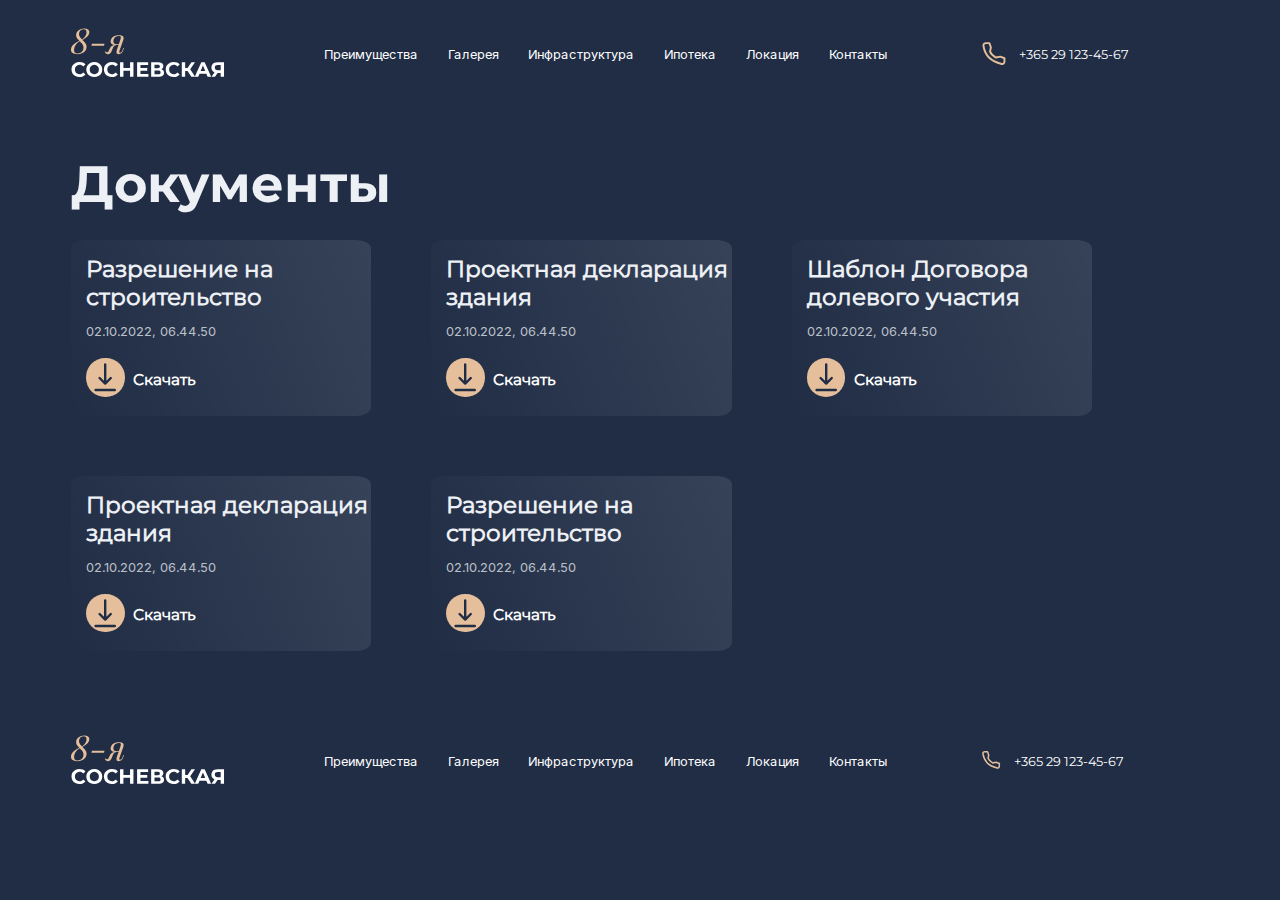
<file: documents.html>
<!DOCTYPE html>
<html lang="en">
<head>
  <meta charset="UTF-8">
  <meta name="viewport" content="width=device-width, initial-scale=1.0">
  <link rel="stylesheet" href="css/style1.css">
  <title>Documents</title>
</head>
<body>
    <header>
        <input id="nav-toggle" type="checkbox"/>
        <div class="menu">
          <div class="svg_menu">
            <a href="index.html">
            <svg xmlns="http://www.w3.org/2000/svg" width="133" height="42" viewBox="0 0 133 42" fill="none">
            <path d="M15.8842 3.19155C15.8842 5.51535 13.8938 7.72639 9.91293 9.82468C10.7169 10.5993 11.3494 11.2513 11.8102 11.7808C12.271 12.3005 12.6681 12.9133 13.0015 13.6192C13.3349 14.3252 13.5016 15.0998 13.5016 15.943C13.5016 17.1883 13.1388 18.2816 12.4132 19.2228C11.6876 20.1641 10.7022 20.8946 9.45699 21.4143C8.21175 21.9241 6.83904 22.1791 5.33886 22.1791C3.71122 22.1791 2.41205 21.8604 1.44135 21.2231C0.480448 20.5759 0 19.5954 0 18.2816C0 16.6441 0.705965 15.1733 2.1179 13.8693C3.52983 12.5554 5.231 11.467 7.22143 10.6042C6.63313 10.0355 6.14288 9.51582 5.75067 9.04518C5.36828 8.56473 5.05451 8.03525 4.80939 7.45675C4.56426 6.86845 4.4417 6.23112 4.4417 5.54477C4.4417 4.46621 4.78487 3.50531 5.47123 2.66208C6.15758 1.81884 7.05475 1.1668 8.16272 0.705965C9.27069 0.235322 10.4277 0 11.6337 0C12.9084 0 13.933 0.269639 14.7076 0.808918C15.492 1.3482 15.8842 2.14241 15.8842 3.19155ZM9.57465 9.50111C10.2708 9.03047 10.913 8.45687 11.5013 7.78032C12.0897 7.10377 12.5603 6.36349 12.9133 5.55947C13.2663 4.74565 13.4428 3.92693 13.4428 3.1033C13.4428 1.39722 12.6583 0.544181 11.0895 0.544181C10.3443 0.544181 9.65309 0.730478 9.01576 1.10307C8.37843 1.46586 7.87347 1.98062 7.50088 2.64737C7.12829 3.30431 6.94199 4.04949 6.94199 4.88292C6.94199 5.47123 7.05475 6.03012 7.28026 6.55959C7.51559 7.07926 7.81464 7.56461 8.17743 8.01564C8.55002 8.45687 9.01576 8.95203 9.57465 9.50111ZM10.8248 16.5755C10.8248 15.8009 10.6777 15.09 10.3836 14.4429C10.0894 13.7957 9.72663 13.227 9.29521 12.7368C8.87359 12.2465 8.29999 11.6484 7.57442 10.9425C6.61352 11.4719 5.76048 12.1387 5.01529 12.9427C4.27991 13.7369 3.70141 14.6194 3.2798 15.5901C2.86798 16.5608 2.66208 17.5511 2.66208 18.561C2.66208 19.5317 2.88759 20.2867 3.33863 20.826C3.79946 21.3652 4.55445 21.6349 5.6036 21.6349C6.51547 21.6349 7.36851 21.4339 8.16272 21.0319C8.96674 20.6299 9.60897 20.0465 10.0894 19.2817C10.5797 18.5071 10.8248 17.605 10.8248 16.5755Z" fill="#E5BF9B"/>
            <path d="M28.5622 14.9723H17.6932L18.1345 13.2221H29.0181L28.5622 14.9723Z" fill="#E5BF9B"/>
            <path d="M45.1082 19.0758C44.7356 20.1935 44.216 20.9927 43.5492 21.4731C42.8825 21.9437 42.1569 22.1791 41.3725 22.1791C40.039 22.1791 39.3723 21.5466 39.3723 20.2818C39.3723 19.6248 39.5389 18.8404 39.8723 17.9286L41.2695 13.9281C40.7008 14.0654 40.0782 14.1585 39.4017 14.2075C38.8526 14.3252 38.4065 14.4723 38.0633 14.6488C37.7299 14.8155 37.4309 15.0606 37.1661 15.3842C36.9014 15.7077 36.617 16.1735 36.3131 16.7814L35.5924 18.6787C35.1218 19.9435 34.5972 20.8456 34.0187 21.3849C33.45 21.9143 32.7685 22.1791 31.9743 22.1791C31.3272 22.1791 30.7879 22.0075 30.3565 21.6643C29.9251 21.3211 29.5819 20.7671 29.327 20.0023L29.7241 19.7376C29.8908 19.9925 30.1163 20.1886 30.4006 20.3259C30.685 20.4534 30.9595 20.5171 31.2242 20.5171C31.5086 20.5171 31.7439 20.4583 31.9302 20.3406C32.1165 20.2132 32.2734 20.0514 32.4009 19.8553C32.5283 19.6494 32.6754 19.3601 32.8421 18.9875L33.6951 17.0902C34.1462 16.1588 34.6658 15.4773 35.2541 15.0459C35.8424 14.6145 36.519 14.3252 37.2838 14.1781C36.3131 14.0409 35.5728 13.7173 35.0629 13.2074C34.5531 12.6878 34.2981 12.0308 34.2981 11.2366C34.2981 10.4718 34.5237 9.68251 34.9747 8.86868C35.4257 8.04506 36.2003 7.33909 37.2985 6.75079C38.3967 6.15268 39.8478 5.85363 41.6519 5.85363C43.0345 5.85363 44.0297 6.04973 44.6376 6.44193C45.2553 6.83413 45.5642 7.43714 45.5642 8.25097C45.5642 8.83927 45.4122 9.57465 45.1082 10.4571L42.0049 19.1934C41.8775 19.5562 41.8137 19.8945 41.8137 20.2082C41.8137 20.7769 42.0687 21.0613 42.5785 21.0613C43.0099 21.0613 43.407 20.826 43.7698 20.3553C44.1326 19.8749 44.5101 19.0856 44.9023 17.9874L45.2847 16.8696H45.8583L45.1082 19.0758ZM42.6668 9.97176C43.0001 9.03047 43.1668 8.29999 43.1668 7.78032C43.1668 7.27046 43.0246 6.91257 42.7403 6.70667C42.456 6.50076 42.0294 6.39781 41.4607 6.39781C40.6077 6.39781 39.8184 6.58901 39.0928 6.9714C38.3672 7.344 37.7887 7.87837 37.3573 8.57453C36.9259 9.26089 36.7102 10.0502 36.7102 10.9425C36.7102 11.7563 36.921 12.4034 37.3426 12.8839C37.7642 13.3545 38.4457 13.5898 39.387 13.5898C40.0047 13.5898 40.6959 13.5261 41.4607 13.3986L42.6668 9.97176Z" fill="#E5BF9B"/>
            <path d="M7.27534 41.9999C5.98615 41.9999 4.81745 41.7228 3.76923 41.1686C2.73306 40.6023 1.91377 39.8252 1.31134 38.8372C0.720969 37.8372 0.425781 36.7106 0.425781 35.4576C0.425781 34.2046 0.720969 33.0841 1.31134 32.0961C1.91377 31.0961 2.73306 30.3189 3.76923 29.7647C4.81745 29.1984 5.99218 28.9153 7.29341 28.9153C8.38982 28.9153 9.3778 29.1081 10.2573 29.4936C11.1489 29.8792 11.8959 30.4334 12.4984 31.1563L10.6188 32.8913C9.76335 31.9033 8.70308 31.4093 7.43799 31.4093C6.65484 31.4093 5.95603 31.584 5.34156 31.9334C4.72709 32.2708 4.24515 32.7467 3.89574 33.3612C3.55838 33.9756 3.38971 34.6745 3.38971 35.4576C3.38971 36.2408 3.55838 36.9396 3.89574 37.554C4.24515 38.1685 4.72709 38.6504 5.34156 38.9999C5.95603 39.3372 6.65484 39.5059 7.43799 39.5059C8.70308 39.5059 9.76335 39.0059 10.6188 38.0059L12.4984 39.7408C11.8959 40.4758 11.1489 41.036 10.2573 41.4216C9.36575 41.8071 8.37175 41.9999 7.27534 41.9999Z" fill="black"/>
            <path d="M20.1781 41.9999C18.8648 41.9999 17.6781 41.7168 16.6178 41.1505C15.5696 40.5842 14.7443 39.8071 14.1418 38.8191C13.5515 37.8191 13.2563 36.6986 13.2563 35.4576C13.2563 34.2166 13.5515 33.1021 14.1418 32.1142C14.7443 31.1141 15.5696 30.331 16.6178 29.7647C17.6781 29.1984 18.8648 28.9153 20.1781 28.9153C21.4914 28.9153 22.6722 29.1984 23.7204 29.7647C24.7686 30.331 25.5939 31.1141 26.1963 32.1142C26.7988 33.1021 27.1 34.2166 27.1 35.4576C27.1 36.6986 26.7988 37.8191 26.1963 38.8191C25.5939 39.8071 24.7686 40.5842 23.7204 41.1505C22.6722 41.7168 21.4914 41.9999 20.1781 41.9999ZM20.1781 39.5059C20.9251 39.5059 21.5998 39.3372 22.2023 38.9999C22.8047 38.6504 23.2746 38.1685 23.6119 37.554C23.9613 36.9396 24.136 36.2408 24.136 35.4576C24.136 34.6745 23.9613 33.9756 23.6119 33.3612C23.2746 32.7467 22.8047 32.2708 22.2023 31.9334C21.5998 31.584 20.9251 31.4093 20.1781 31.4093C19.4311 31.4093 18.7564 31.584 18.154 31.9334C17.5516 32.2708 17.0756 32.7467 16.7262 33.3612C16.3889 33.9756 16.2202 34.6745 16.2202 35.4576C16.2202 36.2408 16.3889 36.9396 16.7262 37.554C17.0756 38.1685 17.5516 38.6504 18.154 38.9999C18.7564 39.3372 19.4311 39.5059 20.1781 39.5059Z" fill="black"/>
            <path d="M35.3375 41.9999C34.0483 41.9999 32.8796 41.7228 31.8313 41.1686C30.7952 40.6023 29.9759 39.8252 29.3735 38.8372C28.7831 37.8372 28.4879 36.7106 28.4879 35.4576C28.4879 34.2046 28.7831 33.0841 29.3735 32.0961C29.9759 31.0961 30.7952 30.3189 31.8313 29.7647C32.8796 29.1984 34.0543 28.9153 35.3555 28.9153C36.4519 28.9153 37.4399 29.1081 38.3194 29.4936C39.211 29.8792 39.958 30.4334 40.5605 31.1563L38.6809 32.8913C37.8255 31.9033 36.7652 31.4093 35.5001 31.4093C34.717 31.4093 34.0181 31.584 33.4037 31.9334C32.7892 32.2708 32.3073 32.7467 31.9579 33.3612C31.6205 33.9756 31.4518 34.6745 31.4518 35.4576C31.4518 36.2408 31.6205 36.9396 31.9579 37.554C32.3073 38.1685 32.7892 38.6504 33.4037 38.9999C34.0181 39.3372 34.717 39.5059 35.5001 39.5059C36.7652 39.5059 37.8255 39.0059 38.6809 38.0059L40.5605 39.7408C39.958 40.4758 39.211 41.036 38.3194 41.4216C37.4279 41.8071 36.4339 41.9999 35.3375 41.9999Z" fill="black"/>
            <path d="M54.0714 29.1322V41.783H51.1436V36.5962H45.3965V41.783H42.4687V29.1322H45.3965V34.1202H51.1436V29.1322H54.0714Z" fill="black"/>
            <path d="M67.0364 39.4336V41.783H57.241V29.1322H66.8015V31.4816H60.1507V34.2287H66.0243V36.5058H60.1507V39.4336H67.0364Z" fill="black"/>
            <path d="M78.1665 35.1865C78.9376 35.4154 79.528 35.7889 79.9376 36.307C80.3473 36.8251 80.5521 37.4637 80.5521 38.2227C80.5521 39.3432 80.1244 40.2167 79.269 40.8433C78.4256 41.4698 77.2147 41.783 75.6363 41.783H69.4013V29.1322H75.293C76.7629 29.1322 77.9075 29.4153 78.7268 29.9816C79.5461 30.5479 79.9557 31.3551 79.9557 32.4033C79.9557 33.0298 79.7991 33.5841 79.4858 34.066C79.1726 34.5359 78.7328 34.9094 78.1665 35.1865ZM72.311 34.3732H75.0399C75.6785 34.3732 76.1604 34.2467 76.4858 33.9937C76.8111 33.7286 76.9737 33.3431 76.9737 32.8371C76.9737 32.3431 76.805 31.9635 76.4677 31.6985C76.1424 31.4334 75.6665 31.3009 75.0399 31.3009H72.311V34.3732ZM75.5279 39.6143C76.9014 39.6143 77.5882 39.0721 77.5882 37.9878C77.5882 36.9396 76.9014 36.4155 75.5279 36.4155H72.311V39.6143H75.5279Z" fill="black"/>
            <path d="M88.8496 41.9999C87.5604 41.9999 86.3917 41.7228 85.3435 41.1686C84.3073 40.6023 83.488 39.8252 82.8856 38.8372C82.2952 37.8372 82 36.7106 82 35.4576C82 34.2046 82.2952 33.0841 82.8856 32.0961C83.488 31.0961 84.3073 30.3189 85.3435 29.7647C86.3917 29.1984 87.5664 28.9153 88.8677 28.9153C89.9641 28.9153 90.9521 29.1081 91.8316 29.4936C92.7232 29.8792 93.4702 30.4334 94.0726 31.1563L92.1931 32.8913C91.3376 31.9033 90.2773 31.4093 89.0123 31.4093C88.2291 31.4093 87.5303 31.584 86.9158 31.9334C86.3014 32.2708 85.8194 32.7467 85.47 33.3612C85.1326 33.9756 84.964 34.6745 84.964 35.4576C84.964 36.2408 85.1326 36.9396 85.47 37.554C85.8194 38.1685 86.3014 38.6504 86.9158 38.9999C87.5303 39.3372 88.2291 39.5059 89.0123 39.5059C90.2773 39.5059 91.3376 39.0059 92.1931 38.0059L94.0726 39.7408C93.4702 40.4758 92.7232 41.036 91.8316 41.4216C90.94 41.8071 89.946 41.9999 88.8496 41.9999Z" fill="black"/>
            <path d="M100.879 36.6865H98.8544V41.783H95.9447V29.1322H98.8544V34.2467H100.951L104.276 29.1322H107.367L103.228 35.2407L107.493 41.783H104.168L100.879 36.6865Z" fill="black"/>
            <path d="M117.184 39.0721H111.31L110.19 41.783H107.19L112.829 29.1322H115.72L121.377 41.783H118.305L117.184 39.0721ZM116.262 36.8492L114.256 32.0057L112.25 36.8492H116.262Z" fill="black"/>
            <path d="M132.504 29.1322V41.783H129.613V38.4215H126.938L124.697 41.783H121.606L124.245 37.9697C123.39 37.6203 122.733 37.0962 122.275 36.3974C121.817 35.6865 121.588 34.8371 121.588 33.8491C121.588 32.8732 121.811 32.0358 122.257 31.337C122.703 30.6262 123.335 30.084 124.155 29.7105C124.974 29.3249 125.938 29.1322 127.046 29.1322H132.504ZM127.119 31.5178C126.287 31.5178 125.649 31.7105 125.203 32.0961C124.769 32.4816 124.552 33.0539 124.552 33.813C124.552 34.5479 124.763 35.1142 125.185 35.5118C125.606 35.9094 126.227 36.1082 127.046 36.1082H129.613V31.5178H127.119Z" fill="black"/>
            </svg>
            </a>
          </div>
          <div class="cont_m">
            <div><a href="#sect1">Преимущества</a></div>
            <div><a href="#sect2">Галерея</a></div>
            <div><a href="#sect3">Инфраструктура</a></div>
            <div><a href="#sect4">Ипотека</a></div>
            <div><a href="#sect5">Локация</a></div>
            <div><a href="#sect6">Контакты</a></div>
          </div>
          <div class="tel">
            <div>
              <svg xmlns="http://www.w3.org/2000/svg" width="20" height="20" viewBox="0 0 20 20" fill="none" style="margin-top: 5%;">
                <path d="M15.0984 12.2518L11.6665 12.9167C9.34845 11.7533 7.91654 10.4167 7.08321 8.33341L7.72483 4.89166L6.51197 1.66675L3.72946 1.66675C2.60191 1.66675 1.71466 2.5997 1.90108 3.71173C2.29888 6.08466 3.37231 10.0392 6.24987 12.9167C9.27338 15.9403 13.5661 17.3319 16.1378 17.9289C17.299 18.1985 18.3332 17.2909 18.3332 16.0989L18.3332 13.4844L15.0984 12.2518Z" stroke="#E5BF9B" stroke-width="1.5" stroke-linecap="round" stroke-linejoin="round"/>          
              </svg>
            </div>
            <div>
              +365 29 123-45-67
            </div>
          </div>
          <div class="close">
            <label for="nav-toggle">Закрыть</a></label>
          </div>
        </div>  
        <div class="group1_1">
          <a href="index.html">
          <svg xmlns="http://www.w3.org/2000/svg" width="133" height="42" viewBox="0 0 133 42" fill="none">
          <path d="M15.8842 3.19155C15.8842 5.51535 13.8938 7.72639 9.91293 9.82468C10.7169 10.5993 11.3494 11.2513 11.8102 11.7808C12.271 12.3005 12.6681 12.9133 13.0015 13.6192C13.3349 14.3252 13.5016 15.0998 13.5016 15.943C13.5016 17.1883 13.1388 18.2816 12.4132 19.2228C11.6876 20.1641 10.7022 20.8946 9.45699 21.4143C8.21175 21.9241 6.83904 22.1791 5.33886 22.1791C3.71122 22.1791 2.41205 21.8604 1.44135 21.2231C0.480448 20.5759 0 19.5954 0 18.2816C0 16.6441 0.705965 15.1733 2.1179 13.8693C3.52983 12.5554 5.231 11.467 7.22143 10.6042C6.63313 10.0355 6.14288 9.51582 5.75067 9.04518C5.36828 8.56473 5.05451 8.03525 4.80939 7.45675C4.56426 6.86845 4.4417 6.23112 4.4417 5.54477C4.4417 4.46621 4.78487 3.50531 5.47123 2.66208C6.15758 1.81884 7.05475 1.1668 8.16272 0.705965C9.27069 0.235322 10.4277 0 11.6337 0C12.9084 0 13.933 0.269639 14.7076 0.808918C15.492 1.3482 15.8842 2.14241 15.8842 3.19155ZM9.57465 9.50111C10.2708 9.03047 10.913 8.45687 11.5013 7.78032C12.0897 7.10377 12.5603 6.36349 12.9133 5.55947C13.2663 4.74565 13.4428 3.92693 13.4428 3.1033C13.4428 1.39722 12.6583 0.544181 11.0895 0.544181C10.3443 0.544181 9.65309 0.730478 9.01576 1.10307C8.37843 1.46586 7.87347 1.98062 7.50088 2.64737C7.12829 3.30431 6.94199 4.04949 6.94199 4.88292C6.94199 5.47123 7.05475 6.03012 7.28026 6.55959C7.51559 7.07926 7.81464 7.56461 8.17743 8.01564C8.55002 8.45687 9.01576 8.95203 9.57465 9.50111ZM10.8248 16.5755C10.8248 15.8009 10.6777 15.09 10.3836 14.4429C10.0894 13.7957 9.72663 13.227 9.29521 12.7368C8.87359 12.2465 8.29999 11.6484 7.57442 10.9425C6.61352 11.4719 5.76048 12.1387 5.01529 12.9427C4.27991 13.7369 3.70141 14.6194 3.2798 15.5901C2.86798 16.5608 2.66208 17.5511 2.66208 18.561C2.66208 19.5317 2.88759 20.2867 3.33863 20.826C3.79946 21.3652 4.55445 21.6349 5.6036 21.6349C6.51547 21.6349 7.36851 21.4339 8.16272 21.0319C8.96674 20.6299 9.60897 20.0465 10.0894 19.2817C10.5797 18.5071 10.8248 17.605 10.8248 16.5755Z" fill="#E5BF9B"/>
          <path d="M28.5622 14.9723H17.6932L18.1345 13.2221H29.0181L28.5622 14.9723Z" fill="#E5BF9B"/>
          <path d="M45.1082 19.0758C44.7356 20.1935 44.216 20.9927 43.5492 21.4731C42.8825 21.9437 42.1569 22.1791 41.3725 22.1791C40.039 22.1791 39.3723 21.5466 39.3723 20.2818C39.3723 19.6248 39.5389 18.8404 39.8723 17.9286L41.2695 13.9281C40.7008 14.0654 40.0782 14.1585 39.4017 14.2075C38.8526 14.3252 38.4065 14.4723 38.0633 14.6488C37.7299 14.8155 37.4309 15.0606 37.1661 15.3842C36.9014 15.7077 36.617 16.1735 36.3131 16.7814L35.5924 18.6787C35.1218 19.9435 34.5972 20.8456 34.0187 21.3849C33.45 21.9143 32.7685 22.1791 31.9743 22.1791C31.3272 22.1791 30.7879 22.0075 30.3565 21.6643C29.9251 21.3211 29.5819 20.7671 29.327 20.0023L29.7241 19.7376C29.8908 19.9925 30.1163 20.1886 30.4006 20.3259C30.685 20.4534 30.9595 20.5171 31.2242 20.5171C31.5086 20.5171 31.7439 20.4583 31.9302 20.3406C32.1165 20.2132 32.2734 20.0514 32.4009 19.8553C32.5283 19.6494 32.6754 19.3601 32.8421 18.9875L33.6951 17.0902C34.1462 16.1588 34.6658 15.4773 35.2541 15.0459C35.8424 14.6145 36.519 14.3252 37.2838 14.1781C36.3131 14.0409 35.5728 13.7173 35.0629 13.2074C34.5531 12.6878 34.2981 12.0308 34.2981 11.2366C34.2981 10.4718 34.5237 9.68251 34.9747 8.86868C35.4257 8.04506 36.2003 7.33909 37.2985 6.75079C38.3967 6.15268 39.8478 5.85363 41.6519 5.85363C43.0345 5.85363 44.0297 6.04973 44.6376 6.44193C45.2553 6.83413 45.5642 7.43714 45.5642 8.25097C45.5642 8.83927 45.4122 9.57465 45.1082 10.4571L42.0049 19.1934C41.8775 19.5562 41.8137 19.8945 41.8137 20.2082C41.8137 20.7769 42.0687 21.0613 42.5785 21.0613C43.0099 21.0613 43.407 20.826 43.7698 20.3553C44.1326 19.8749 44.5101 19.0856 44.9023 17.9874L45.2847 16.8696H45.8583L45.1082 19.0758ZM42.6668 9.97176C43.0001 9.03047 43.1668 8.29999 43.1668 7.78032C43.1668 7.27046 43.0246 6.91257 42.7403 6.70667C42.456 6.50076 42.0294 6.39781 41.4607 6.39781C40.6077 6.39781 39.8184 6.58901 39.0928 6.9714C38.3672 7.344 37.7887 7.87837 37.3573 8.57453C36.9259 9.26089 36.7102 10.0502 36.7102 10.9425C36.7102 11.7563 36.921 12.4034 37.3426 12.8839C37.7642 13.3545 38.4457 13.5898 39.387 13.5898C40.0047 13.5898 40.6959 13.5261 41.4607 13.3986L42.6668 9.97176Z" fill="#E5BF9B"/>
          <path d="M7.27534 41.9999C5.98615 41.9999 4.81745 41.7228 3.76923 41.1686C2.73306 40.6023 1.91377 39.8252 1.31134 38.8372C0.720969 37.8372 0.425781 36.7106 0.425781 35.4576C0.425781 34.2046 0.720969 33.0841 1.31134 32.0961C1.91377 31.0961 2.73306 30.3189 3.76923 29.7647C4.81745 29.1984 5.99218 28.9153 7.29341 28.9153C8.38982 28.9153 9.3778 29.1081 10.2573 29.4936C11.1489 29.8792 11.8959 30.4334 12.4984 31.1563L10.6188 32.8913C9.76335 31.9033 8.70308 31.4093 7.43799 31.4093C6.65484 31.4093 5.95603 31.584 5.34156 31.9334C4.72709 32.2708 4.24515 32.7467 3.89574 33.3612C3.55838 33.9756 3.38971 34.6745 3.38971 35.4576C3.38971 36.2408 3.55838 36.9396 3.89574 37.554C4.24515 38.1685 4.72709 38.6504 5.34156 38.9999C5.95603 39.3372 6.65484 39.5059 7.43799 39.5059C8.70308 39.5059 9.76335 39.0059 10.6188 38.0059L12.4984 39.7408C11.8959 40.4758 11.1489 41.036 10.2573 41.4216C9.36575 41.8071 8.37175 41.9999 7.27534 41.9999Z" fill="white"/>
          <path d="M20.1781 41.9999C18.8648 41.9999 17.6781 41.7168 16.6178 41.1505C15.5696 40.5842 14.7443 39.8071 14.1418 38.8191C13.5515 37.8191 13.2563 36.6986 13.2563 35.4576C13.2563 34.2166 13.5515 33.1021 14.1418 32.1142C14.7443 31.1141 15.5696 30.331 16.6178 29.7647C17.6781 29.1984 18.8648 28.9153 20.1781 28.9153C21.4914 28.9153 22.6722 29.1984 23.7204 29.7647C24.7686 30.331 25.5939 31.1141 26.1963 32.1142C26.7988 33.1021 27.1 34.2166 27.1 35.4576C27.1 36.6986 26.7988 37.8191 26.1963 38.8191C25.5939 39.8071 24.7686 40.5842 23.7204 41.1505C22.6722 41.7168 21.4914 41.9999 20.1781 41.9999ZM20.1781 39.5059C20.9251 39.5059 21.5998 39.3372 22.2023 38.9999C22.8047 38.6504 23.2746 38.1685 23.6119 37.554C23.9613 36.9396 24.136 36.2408 24.136 35.4576C24.136 34.6745 23.9613 33.9756 23.6119 33.3612C23.2746 32.7467 22.8047 32.2708 22.2023 31.9334C21.5998 31.584 20.9251 31.4093 20.1781 31.4093C19.4311 31.4093 18.7564 31.584 18.154 31.9334C17.5516 32.2708 17.0756 32.7467 16.7262 33.3612C16.3889 33.9756 16.2202 34.6745 16.2202 35.4576C16.2202 36.2408 16.3889 36.9396 16.7262 37.554C17.0756 38.1685 17.5516 38.6504 18.154 38.9999C18.7564 39.3372 19.4311 39.5059 20.1781 39.5059Z" fill="white"/>
          <path d="M35.3375 41.9999C34.0483 41.9999 32.8796 41.7228 31.8313 41.1686C30.7952 40.6023 29.9759 39.8252 29.3735 38.8372C28.7831 37.8372 28.4879 36.7106 28.4879 35.4576C28.4879 34.2046 28.7831 33.0841 29.3735 32.0961C29.9759 31.0961 30.7952 30.3189 31.8313 29.7647C32.8796 29.1984 34.0543 28.9153 35.3555 28.9153C36.4519 28.9153 37.4399 29.1081 38.3194 29.4936C39.211 29.8792 39.958 30.4334 40.5605 31.1563L38.6809 32.8913C37.8255 31.9033 36.7652 31.4093 35.5001 31.4093C34.717 31.4093 34.0181 31.584 33.4037 31.9334C32.7892 32.2708 32.3073 32.7467 31.9579 33.3612C31.6205 33.9756 31.4518 34.6745 31.4518 35.4576C31.4518 36.2408 31.6205 36.9396 31.9579 37.554C32.3073 38.1685 32.7892 38.6504 33.4037 38.9999C34.0181 39.3372 34.717 39.5059 35.5001 39.5059C36.7652 39.5059 37.8255 39.0059 38.6809 38.0059L40.5605 39.7408C39.958 40.4758 39.211 41.036 38.3194 41.4216C37.4279 41.8071 36.4339 41.9999 35.3375 41.9999Z" fill="white"/>
          <path d="M54.0714 29.1322V41.783H51.1436V36.5962H45.3965V41.783H42.4687V29.1322H45.3965V34.1202H51.1436V29.1322H54.0714Z" fill="white"/>
          <path d="M67.0364 39.4336V41.783H57.241V29.1322H66.8015V31.4816H60.1507V34.2287H66.0243V36.5058H60.1507V39.4336H67.0364Z" fill="white"/>
          <path d="M78.1665 35.1865C78.9376 35.4154 79.528 35.7889 79.9376 36.307C80.3473 36.8251 80.5521 37.4637 80.5521 38.2227C80.5521 39.3432 80.1244 40.2167 79.269 40.8433C78.4256 41.4698 77.2147 41.783 75.6363 41.783H69.4013V29.1322H75.293C76.7629 29.1322 77.9075 29.4153 78.7268 29.9816C79.5461 30.5479 79.9557 31.3551 79.9557 32.4033C79.9557 33.0298 79.7991 33.5841 79.4858 34.066C79.1726 34.5359 78.7328 34.9094 78.1665 35.1865ZM72.311 34.3732H75.0399C75.6785 34.3732 76.1604 34.2467 76.4858 33.9937C76.8111 33.7286 76.9737 33.3431 76.9737 32.8371C76.9737 32.3431 76.805 31.9635 76.4677 31.6985C76.1424 31.4334 75.6665 31.3009 75.0399 31.3009H72.311V34.3732ZM75.5279 39.6143C76.9014 39.6143 77.5882 39.0721 77.5882 37.9878C77.5882 36.9396 76.9014 36.4155 75.5279 36.4155H72.311V39.6143H75.5279Z" fill="white"/>
          <path d="M88.8496 41.9999C87.5604 41.9999 86.3917 41.7228 85.3435 41.1686C84.3073 40.6023 83.488 39.8252 82.8856 38.8372C82.2952 37.8372 82 36.7106 82 35.4576C82 34.2046 82.2952 33.0841 82.8856 32.0961C83.488 31.0961 84.3073 30.3189 85.3435 29.7647C86.3917 29.1984 87.5664 28.9153 88.8677 28.9153C89.9641 28.9153 90.9521 29.1081 91.8316 29.4936C92.7232 29.8792 93.4702 30.4334 94.0726 31.1563L92.1931 32.8913C91.3376 31.9033 90.2773 31.4093 89.0123 31.4093C88.2291 31.4093 87.5303 31.584 86.9158 31.9334C86.3014 32.2708 85.8194 32.7467 85.47 33.3612C85.1326 33.9756 84.964 34.6745 84.964 35.4576C84.964 36.2408 85.1326 36.9396 85.47 37.554C85.8194 38.1685 86.3014 38.6504 86.9158 38.9999C87.5303 39.3372 88.2291 39.5059 89.0123 39.5059C90.2773 39.5059 91.3376 39.0059 92.1931 38.0059L94.0726 39.7408C93.4702 40.4758 92.7232 41.036 91.8316 41.4216C90.94 41.8071 89.946 41.9999 88.8496 41.9999Z" fill="white"/>
          <path d="M100.879 36.6865H98.8544V41.783H95.9447V29.1322H98.8544V34.2467H100.951L104.276 29.1322H107.367L103.228 35.2407L107.493 41.783H104.168L100.879 36.6865Z" fill="white"/>
          <path d="M117.184 39.0721H111.31L110.19 41.783H107.19L112.829 29.1322H115.72L121.377 41.783H118.305L117.184 39.0721ZM116.262 36.8492L114.256 32.0057L112.25 36.8492H116.262Z" fill="white"/>
          <path d="M132.504 29.1322V41.783H129.613V38.4215H126.938L124.697 41.783H121.606L124.245 37.9697C123.39 37.6203 122.733 37.0962 122.275 36.3974C121.817 35.6865 121.588 34.8371 121.588 33.8491C121.588 32.8732 121.811 32.0358 122.257 31.337C122.703 30.6262 123.335 30.084 124.155 29.7105C124.974 29.3249 125.938 29.1322 127.046 29.1322H132.504ZM127.119 31.5178C126.287 31.5178 125.649 31.7105 125.203 32.0961C124.769 32.4816 124.552 33.0539 124.552 33.813C124.552 34.5479 124.763 35.1142 125.185 35.5118C125.606 35.9094 126.227 36.1082 127.046 36.1082H129.613V31.5178H127.119Z" fill="white"/>
          </svg>
          </a>
        </div>
        <div class="group1_2">
          <div><a href="#sect1">Преимущества</a></div>
          <div><a href="#sect2">Галерея</a></div>
          <div><a href="#sect3">Инфраструктура</a></div>
          <div><a href="#sect4">Ипотека</a></div>
          <div><a href="#sect5">Локация</a></div>
          <div><a href="#sect6">Контакты</a></div>
        </div>
        
        <div class="group1_3">
          <div class="svge">
            <svg xmlns="http://www.w3.org/2000/svg" width="20" height="20" viewBox="0 0 20 20" fill="none" style="margin-top: 5%;">
              <path d="M15.0984 12.2518L11.6665 12.9167C9.34845 11.7533 7.91654 10.4167 7.08321 8.33341L7.72483 4.89166L6.51197 1.66675L3.72946 1.66675C2.60191 1.66675 1.71466 2.5997 1.90108 3.71173C2.29888 6.08466 3.37231 10.0392 6.24987 12.9167C9.27338 15.9403 13.5661 17.3319 16.1378 17.9289C17.299 18.1985 18.3332 17.2909 18.3332 16.0989L18.3332 13.4844L15.0984 12.2518Z" stroke="#E5BF9B" stroke-width="1.5" stroke-linecap="round" stroke-linejoin="round"/>          
            </svg>
          </div>
          <div>
            +365 29 123-45-67
          </div>
        </div>
        
        <label for="nav-toggle" class="group1_4">
          <div>
            <svg xmlns="http://www.w3.org/2000/svg" width="20" height="20" viewBox="0 0 20 20" fill="none">
              <path d="M2.5 4.16675H17.5" stroke="#E5BF9B" stroke-width="1.5" stroke-linecap="round" stroke-linejoin="round"/>
              <path d="M2.5 10H17.5" stroke="#E5BF9B" stroke-width="1.5" stroke-linecap="round" stroke-linejoin="round"/>
              <path d="M2.5 15.8333H17.5" stroke="#E5BF9B" stroke-width="1.5" stroke-linecap="round" stroke-linejoin="round"/>
            </svg>
          </div>
        </label>
  
      </header>

      <div class="head1">Документы</div>

      <div class="documents">
        <div class="pc">
          <div class="row1">
              <div class="cell">
                  <div class="name_1">Разрешение на строительство</div>
                  <div class="date">02.10.2022, 06.44.50</div>
                  <div class="download">
                      <div class="svg1">
                          <svg style="border-radius: 50%; background-color: #E5BF9B;" xmlns="http://www.w3.org/2000/svg" width="24" height="24" viewBox="0 0 24 24" fill="none">
                              <path d="M6 20L18 20" stroke="#212D45" stroke-width="1.5" stroke-linecap="round" stroke-linejoin="round"/>
                              <path d="M12 4V16M12 16L15.5 12.5M12 16L8.5 12.5" stroke="#212D45" stroke-width="1.5" stroke-linecap="round" stroke-linejoin="round"/>
                          </svg>
                      </div>
                      <div class="d_name">Скачать</div>
                  </div>
              </div>
              <div class="cell">
                  <div class="name_1">Проектная декларация здания</div>
                  <div class="date">02.10.2022, 06.44.50</div>
                  <div class="download">
                      <div class="svg1">
                          <svg style="border-radius: 50%; background-color: #E5BF9B;" xmlns="http://www.w3.org/2000/svg" width="24" height="24" viewBox="0 0 24 24" fill="none">
                              <path d="M6 20L18 20" stroke="#212D45" stroke-width="1.5" stroke-linecap="round" stroke-linejoin="round"/>
                              <path d="M12 4V16M12 16L15.5 12.5M12 16L8.5 12.5" stroke="#212D45" stroke-width="1.5" stroke-linecap="round" stroke-linejoin="round"/>
                          </svg>
                      </div>
                      <div class="d_name">Скачать</div>
                  </div>
              </div>
              <div class="cell">
                  <div class="name_1">Шаблон Договора долевого участия</div>
                  <div class="date">02.10.2022, 06.44.50</div>
                  <div class="download">
                      <div class="svg1">
                          <svg style="border-radius: 50%; background-color: #E5BF9B;" xmlns="http://www.w3.org/2000/svg" width="24" height="24" viewBox="0 0 24 24" fill="none">
                              <path d="M6 20L18 20" stroke="#212D45" stroke-width="1.5" stroke-linecap="round" stroke-linejoin="round"/>
                              <path d="M12 4V16M12 16L15.5 12.5M12 16L8.5 12.5" stroke="#212D45" stroke-width="1.5" stroke-linecap="round" stroke-linejoin="round"/>
                          </svg>
                      </div>
                      <div class="d_name">Скачать</div>
                  </div>
              </div>
          </div>
          <div class="row2">
              <div class="cell">
                  <div class="name_1">Проектная декларация здания</div>
                  <div class="date">02.10.2022, 06.44.50</div>
                  <div class="download">
                      <div class="svg1">
                          <svg style="border-radius: 50%; background-color: #E5BF9B;" xmlns="http://www.w3.org/2000/svg" width="24" height="24" viewBox="0 0 24 24" fill="none">
                              <path d="M6 20L18 20" stroke="#212D45" stroke-width="1.5" stroke-linecap="round" stroke-linejoin="round"/>
                              <path d="M12 4V16M12 16L15.5 12.5M12 16L8.5 12.5" stroke="#212D45" stroke-width="1.5" stroke-linecap="round" stroke-linejoin="round"/>
                          </svg>
                      </div>
                      <div class="d_name">Скачать</div>
                  </div>
              </div>
              <div class="cell">
                  <div class="name_1">Разрешение на строительство</div>
                  <div class="date">02.10.2022, 06.44.50</div>
                  <div class="download">
                      <div class="svg1">
                          <svg style="border-radius: 50%; background-color: #E5BF9B;" xmlns="http://www.w3.org/2000/svg" width="24" height="24" viewBox="0 0 24 24" fill="none">
                              <path d="M6 20L18 20" stroke="#212D45" stroke-width="1.5" stroke-linecap="round" stroke-linejoin="round"/>
                              <path d="M12 4V16M12 16L15.5 12.5M12 16L8.5 12.5" stroke="#212D45" stroke-width="1.5" stroke-linecap="round" stroke-linejoin="round"/>
                          </svg>
                      </div>
                      <div class="d_name">Скачать</div>
                  </div>
              </div>
          </div>
        </div>
        <div class="ipad">
          <div class="row1">
            <div class="cell">
                <div class="name_1">Разрешение на строительство</div>
                <div class="date">02.10.2022, 06.44.50</div>
                <div class="download">
                    <div class="svg1">
                        <svg style="border-radius: 50%; background-color: #E5BF9B;" xmlns="http://www.w3.org/2000/svg" width="24" height="24" viewBox="0 0 24 24" fill="none">
                            <path d="M6 20L18 20" stroke="#212D45" stroke-width="1.5" stroke-linecap="round" stroke-linejoin="round"/>
                            <path d="M12 4V16M12 16L15.5 12.5M12 16L8.5 12.5" stroke="#212D45" stroke-width="1.5" stroke-linecap="round" stroke-linejoin="round"/>
                        </svg>
                    </div>
                    <div class="d_name">Скачать</div>
                </div>
            </div>
            <div class="cell">
                <div class="name_1">Проектная декларация здания</div>
                <div class="date">02.10.2022, 06.44.50</div>
                <div class="download">
                    <div class="svg1">
                        <svg style="border-radius: 50%; background-color: #E5BF9B;" xmlns="http://www.w3.org/2000/svg" width="24" height="24" viewBox="0 0 24 24" fill="none">
                            <path d="M6 20L18 20" stroke="#212D45" stroke-width="1.5" stroke-linecap="round" stroke-linejoin="round"/>
                            <path d="M12 4V16M12 16L15.5 12.5M12 16L8.5 12.5" stroke="#212D45" stroke-width="1.5" stroke-linecap="round" stroke-linejoin="round"/>
                        </svg>
                    </div>
                    <div class="d_name">Скачать</div>
                </div>
            </div>
        </div>
        <div class="row1" style="margin-top: 5%;">
          <div class="cell">
              <div class="name_1">Проектная декларация здания</div>
              <div class="date">02.10.2022, 06.44.50</div>
              <div class="download">
                  <div class="svg1">
                      <svg style="border-radius: 50%; background-color: #E5BF9B;" xmlns="http://www.w3.org/2000/svg" width="24" height="24" viewBox="0 0 24 24" fill="none">
                          <path d="M6 20L18 20" stroke="#212D45" stroke-width="1.5" stroke-linecap="round" stroke-linejoin="round"/>
                          <path d="M12 4V16M12 16L15.5 12.5M12 16L8.5 12.5" stroke="#212D45" stroke-width="1.5" stroke-linecap="round" stroke-linejoin="round"/>
                      </svg>
                  </div>
                  <div class="d_name">Скачать</div>
              </div>
          </div>
          <div class="cell">
              <div class="name_1">Разрешение на строительство</div>
              <div class="date">02.10.2022, 06.44.50</div>
              <div class="download">
                  <div class="svg1">
                      <svg style="border-radius: 50%; background-color: #E5BF9B;" xmlns="http://www.w3.org/2000/svg" width="24" height="24" viewBox="0 0 24 24" fill="none">
                          <path d="M6 20L18 20" stroke="#212D45" stroke-width="1.5" stroke-linecap="round" stroke-linejoin="round"/>
                          <path d="M12 4V16M12 16L15.5 12.5M12 16L8.5 12.5" stroke="#212D45" stroke-width="1.5" stroke-linecap="round" stroke-linejoin="round"/>
                      </svg>
                  </div>
                  <div class="d_name">Скачать</div>
              </div>
          </div>
      </div>
      <div class="row1" style="margin-top: 5%;">
        <div class="cell">
            <div class="name_1">Шаблон Договора долевого участия</div>
            <div class="date">02.10.2022, 06.44.50</div>
            <div class="download">
                <div class="svg1">
                    <svg style="border-radius: 50%; background-color: #E5BF9B;" xmlns="http://www.w3.org/2000/svg" width="24" height="24" viewBox="0 0 24 24" fill="none">
                        <path d="M6 20L18 20" stroke="#212D45" stroke-width="1.5" stroke-linecap="round" stroke-linejoin="round"/>
                        <path d="M12 4V16M12 16L15.5 12.5M12 16L8.5 12.5" stroke="#212D45" stroke-width="1.5" stroke-linecap="round" stroke-linejoin="round"/>
                    </svg>
                </div>
                <div class="d_name">Скачать</div>
            </div>
        </div>
    </div>
        </div>
        <div class="mobile">
          <div>
            <div class="cell">
              <div class="name_1">Разрешение на строительство</div>
              <div class="date">02.10.2022, 06.44.50</div>
              <div class="download">
                  <div class="svg1">
                      <svg style="border-radius: 50%; background-color: #E5BF9B;" xmlns="http://www.w3.org/2000/svg" width="24" height="24" viewBox="0 0 24 24" fill="none">
                          <path d="M6 20L18 20" stroke="#212D45" stroke-width="1.5" stroke-linecap="round" stroke-linejoin="round"/>
                          <path d="M12 4V16M12 16L15.5 12.5M12 16L8.5 12.5" stroke="#212D45" stroke-width="1.5" stroke-linecap="round" stroke-linejoin="round"/>
                      </svg>
                  </div>
                  <div class="d_name">Скачать</div>
              </div>
            </div>
            <div class="cell">
              <div class="name_1">Проектная декларация здания</div>
              <div class="date">02.10.2022, 06.44.50</div>
              <div class="download">
                  <div class="svg1">
                      <svg style="border-radius: 50%; background-color: #E5BF9B;" xmlns="http://www.w3.org/2000/svg" width="24" height="24" viewBox="0 0 24 24" fill="none">
                          <path d="M6 20L18 20" stroke="#212D45" stroke-width="1.5" stroke-linecap="round" stroke-linejoin="round"/>
                          <path d="M12 4V16M12 16L15.5 12.5M12 16L8.5 12.5" stroke="#212D45" stroke-width="1.5" stroke-linecap="round" stroke-linejoin="round"/>
                      </svg>
                  </div>
                  <div class="d_name">Скачать</div>
              </div>
            </div>
            <div class="cell">
              <div class="name_1">Шаблон Договора долевого участия</div>
              <div class="date">02.10.2022, 06.44.50</div>
              <div class="download">
                  <div class="svg1">
                      <svg style="border-radius: 50%; background-color: #E5BF9B;" xmlns="http://www.w3.org/2000/svg" width="24" height="24" viewBox="0 0 24 24" fill="none">
                          <path d="M6 20L18 20" stroke="#212D45" stroke-width="1.5" stroke-linecap="round" stroke-linejoin="round"/>
                          <path d="M12 4V16M12 16L15.5 12.5M12 16L8.5 12.5" stroke="#212D45" stroke-width="1.5" stroke-linecap="round" stroke-linejoin="round"/>
                      </svg>
                  </div>
                  <div class="d_name">Скачать</div>
              </div>
            </div>
            <div class="cell">
              <div class="name_1">Разрешение на строительство</div>
              <div class="date">02.10.2022, 06.44.50</div>
              <div class="download">
                  <div class="svg1">
                      <svg style="border-radius: 50%; background-color: #E5BF9B;" xmlns="http://www.w3.org/2000/svg" width="24" height="24" viewBox="0 0 24 24" fill="none">
                          <path d="M6 20L18 20" stroke="#212D45" stroke-width="1.5" stroke-linecap="round" stroke-linejoin="round"/>
                          <path d="M12 4V16M12 16L15.5 12.5M12 16L8.5 12.5" stroke="#212D45" stroke-width="1.5" stroke-linecap="round" stroke-linejoin="round"/>
                      </svg>
                  </div>
                  <div class="d_name">Скачать</div>
              </div>
            </div>
            <div class="cell">
              <div class="name_1">Проектная декларация здания</div>
              <div class="date">02.10.2022, 06.44.50</div>
              <div class="download">
                  <div class="svg1">
                      <svg style="border-radius: 50%; background-color: #E5BF9B;" xmlns="http://www.w3.org/2000/svg" width="24" height="24" viewBox="0 0 24 24" fill="none">
                          <path d="M6 20L18 20" stroke="#212D45" stroke-width="1.5" stroke-linecap="round" stroke-linejoin="round"/>
                          <path d="M12 4V16M12 16L15.5 12.5M12 16L8.5 12.5" stroke="#212D45" stroke-width="1.5" stroke-linecap="round" stroke-linejoin="round"/>
                      </svg>
                  </div>
                  <div class="d_name">Скачать</div>
              </div>
            </div>
          </div>
        </div>
      </div>

      <footer>
        <div class="group1_1">
          <a href="index.html">
          <svg xmlns="http://www.w3.org/2000/svg" width="133" height="42" viewBox="0 0 133 42" fill="none">
          <path d="M15.8842 3.19155C15.8842 5.51535 13.8938 7.72639 9.91293 9.82468C10.7169 10.5993 11.3494 11.2513 11.8102 11.7808C12.271 12.3005 12.6681 12.9133 13.0015 13.6192C13.3349 14.3252 13.5016 15.0998 13.5016 15.943C13.5016 17.1883 13.1388 18.2816 12.4132 19.2228C11.6876 20.1641 10.7022 20.8946 9.45699 21.4143C8.21175 21.9241 6.83904 22.1791 5.33886 22.1791C3.71122 22.1791 2.41205 21.8604 1.44135 21.2231C0.480448 20.5759 0 19.5954 0 18.2816C0 16.6441 0.705965 15.1733 2.1179 13.8693C3.52983 12.5554 5.231 11.467 7.22143 10.6042C6.63313 10.0355 6.14288 9.51582 5.75067 9.04518C5.36828 8.56473 5.05451 8.03525 4.80939 7.45675C4.56426 6.86845 4.4417 6.23112 4.4417 5.54477C4.4417 4.46621 4.78487 3.50531 5.47123 2.66208C6.15758 1.81884 7.05475 1.1668 8.16272 0.705965C9.27069 0.235322 10.4277 0 11.6337 0C12.9084 0 13.933 0.269639 14.7076 0.808918C15.492 1.3482 15.8842 2.14241 15.8842 3.19155ZM9.57465 9.50111C10.2708 9.03047 10.913 8.45687 11.5013 7.78032C12.0897 7.10377 12.5603 6.36349 12.9133 5.55947C13.2663 4.74565 13.4428 3.92693 13.4428 3.1033C13.4428 1.39722 12.6583 0.544181 11.0895 0.544181C10.3443 0.544181 9.65309 0.730478 9.01576 1.10307C8.37843 1.46586 7.87347 1.98062 7.50088 2.64737C7.12829 3.30431 6.94199 4.04949 6.94199 4.88292C6.94199 5.47123 7.05475 6.03012 7.28026 6.55959C7.51559 7.07926 7.81464 7.56461 8.17743 8.01564C8.55002 8.45687 9.01576 8.95203 9.57465 9.50111ZM10.8248 16.5755C10.8248 15.8009 10.6777 15.09 10.3836 14.4429C10.0894 13.7957 9.72663 13.227 9.29521 12.7368C8.87359 12.2465 8.29999 11.6484 7.57442 10.9425C6.61352 11.4719 5.76048 12.1387 5.01529 12.9427C4.27991 13.7369 3.70141 14.6194 3.2798 15.5901C2.86798 16.5608 2.66208 17.5511 2.66208 18.561C2.66208 19.5317 2.88759 20.2867 3.33863 20.826C3.79946 21.3652 4.55445 21.6349 5.6036 21.6349C6.51547 21.6349 7.36851 21.4339 8.16272 21.0319C8.96674 20.6299 9.60897 20.0465 10.0894 19.2817C10.5797 18.5071 10.8248 17.605 10.8248 16.5755Z" fill="#E5BF9B"/>
          <path d="M28.5622 14.9723H17.6932L18.1345 13.2221H29.0181L28.5622 14.9723Z" fill="#E5BF9B"/>
          <path d="M45.1082 19.0758C44.7356 20.1935 44.216 20.9927 43.5492 21.4731C42.8825 21.9437 42.1569 22.1791 41.3725 22.1791C40.039 22.1791 39.3723 21.5466 39.3723 20.2818C39.3723 19.6248 39.5389 18.8404 39.8723 17.9286L41.2695 13.9281C40.7008 14.0654 40.0782 14.1585 39.4017 14.2075C38.8526 14.3252 38.4065 14.4723 38.0633 14.6488C37.7299 14.8155 37.4309 15.0606 37.1661 15.3842C36.9014 15.7077 36.617 16.1735 36.3131 16.7814L35.5924 18.6787C35.1218 19.9435 34.5972 20.8456 34.0187 21.3849C33.45 21.9143 32.7685 22.1791 31.9743 22.1791C31.3272 22.1791 30.7879 22.0075 30.3565 21.6643C29.9251 21.3211 29.5819 20.7671 29.327 20.0023L29.7241 19.7376C29.8908 19.9925 30.1163 20.1886 30.4006 20.3259C30.685 20.4534 30.9595 20.5171 31.2242 20.5171C31.5086 20.5171 31.7439 20.4583 31.9302 20.3406C32.1165 20.2132 32.2734 20.0514 32.4009 19.8553C32.5283 19.6494 32.6754 19.3601 32.8421 18.9875L33.6951 17.0902C34.1462 16.1588 34.6658 15.4773 35.2541 15.0459C35.8424 14.6145 36.519 14.3252 37.2838 14.1781C36.3131 14.0409 35.5728 13.7173 35.0629 13.2074C34.5531 12.6878 34.2981 12.0308 34.2981 11.2366C34.2981 10.4718 34.5237 9.68251 34.9747 8.86868C35.4257 8.04506 36.2003 7.33909 37.2985 6.75079C38.3967 6.15268 39.8478 5.85363 41.6519 5.85363C43.0345 5.85363 44.0297 6.04973 44.6376 6.44193C45.2553 6.83413 45.5642 7.43714 45.5642 8.25097C45.5642 8.83927 45.4122 9.57465 45.1082 10.4571L42.0049 19.1934C41.8775 19.5562 41.8137 19.8945 41.8137 20.2082C41.8137 20.7769 42.0687 21.0613 42.5785 21.0613C43.0099 21.0613 43.407 20.826 43.7698 20.3553C44.1326 19.8749 44.5101 19.0856 44.9023 17.9874L45.2847 16.8696H45.8583L45.1082 19.0758ZM42.6668 9.97176C43.0001 9.03047 43.1668 8.29999 43.1668 7.78032C43.1668 7.27046 43.0246 6.91257 42.7403 6.70667C42.456 6.50076 42.0294 6.39781 41.4607 6.39781C40.6077 6.39781 39.8184 6.58901 39.0928 6.9714C38.3672 7.344 37.7887 7.87837 37.3573 8.57453C36.9259 9.26089 36.7102 10.0502 36.7102 10.9425C36.7102 11.7563 36.921 12.4034 37.3426 12.8839C37.7642 13.3545 38.4457 13.5898 39.387 13.5898C40.0047 13.5898 40.6959 13.5261 41.4607 13.3986L42.6668 9.97176Z" fill="#E5BF9B"/>
          <path d="M7.27534 41.9999C5.98615 41.9999 4.81745 41.7228 3.76923 41.1686C2.73306 40.6023 1.91377 39.8252 1.31134 38.8372C0.720969 37.8372 0.425781 36.7106 0.425781 35.4576C0.425781 34.2046 0.720969 33.0841 1.31134 32.0961C1.91377 31.0961 2.73306 30.3189 3.76923 29.7647C4.81745 29.1984 5.99218 28.9153 7.29341 28.9153C8.38982 28.9153 9.3778 29.1081 10.2573 29.4936C11.1489 29.8792 11.8959 30.4334 12.4984 31.1563L10.6188 32.8913C9.76335 31.9033 8.70308 31.4093 7.43799 31.4093C6.65484 31.4093 5.95603 31.584 5.34156 31.9334C4.72709 32.2708 4.24515 32.7467 3.89574 33.3612C3.55838 33.9756 3.38971 34.6745 3.38971 35.4576C3.38971 36.2408 3.55838 36.9396 3.89574 37.554C4.24515 38.1685 4.72709 38.6504 5.34156 38.9999C5.95603 39.3372 6.65484 39.5059 7.43799 39.5059C8.70308 39.5059 9.76335 39.0059 10.6188 38.0059L12.4984 39.7408C11.8959 40.4758 11.1489 41.036 10.2573 41.4216C9.36575 41.8071 8.37175 41.9999 7.27534 41.9999Z" fill="white"/>
          <path d="M20.1781 41.9999C18.8648 41.9999 17.6781 41.7168 16.6178 41.1505C15.5696 40.5842 14.7443 39.8071 14.1418 38.8191C13.5515 37.8191 13.2563 36.6986 13.2563 35.4576C13.2563 34.2166 13.5515 33.1021 14.1418 32.1142C14.7443 31.1141 15.5696 30.331 16.6178 29.7647C17.6781 29.1984 18.8648 28.9153 20.1781 28.9153C21.4914 28.9153 22.6722 29.1984 23.7204 29.7647C24.7686 30.331 25.5939 31.1141 26.1963 32.1142C26.7988 33.1021 27.1 34.2166 27.1 35.4576C27.1 36.6986 26.7988 37.8191 26.1963 38.8191C25.5939 39.8071 24.7686 40.5842 23.7204 41.1505C22.6722 41.7168 21.4914 41.9999 20.1781 41.9999ZM20.1781 39.5059C20.9251 39.5059 21.5998 39.3372 22.2023 38.9999C22.8047 38.6504 23.2746 38.1685 23.6119 37.554C23.9613 36.9396 24.136 36.2408 24.136 35.4576C24.136 34.6745 23.9613 33.9756 23.6119 33.3612C23.2746 32.7467 22.8047 32.2708 22.2023 31.9334C21.5998 31.584 20.9251 31.4093 20.1781 31.4093C19.4311 31.4093 18.7564 31.584 18.154 31.9334C17.5516 32.2708 17.0756 32.7467 16.7262 33.3612C16.3889 33.9756 16.2202 34.6745 16.2202 35.4576C16.2202 36.2408 16.3889 36.9396 16.7262 37.554C17.0756 38.1685 17.5516 38.6504 18.154 38.9999C18.7564 39.3372 19.4311 39.5059 20.1781 39.5059Z" fill="white"/>
          <path d="M35.3375 41.9999C34.0483 41.9999 32.8796 41.7228 31.8313 41.1686C30.7952 40.6023 29.9759 39.8252 29.3735 38.8372C28.7831 37.8372 28.4879 36.7106 28.4879 35.4576C28.4879 34.2046 28.7831 33.0841 29.3735 32.0961C29.9759 31.0961 30.7952 30.3189 31.8313 29.7647C32.8796 29.1984 34.0543 28.9153 35.3555 28.9153C36.4519 28.9153 37.4399 29.1081 38.3194 29.4936C39.211 29.8792 39.958 30.4334 40.5605 31.1563L38.6809 32.8913C37.8255 31.9033 36.7652 31.4093 35.5001 31.4093C34.717 31.4093 34.0181 31.584 33.4037 31.9334C32.7892 32.2708 32.3073 32.7467 31.9579 33.3612C31.6205 33.9756 31.4518 34.6745 31.4518 35.4576C31.4518 36.2408 31.6205 36.9396 31.9579 37.554C32.3073 38.1685 32.7892 38.6504 33.4037 38.9999C34.0181 39.3372 34.717 39.5059 35.5001 39.5059C36.7652 39.5059 37.8255 39.0059 38.6809 38.0059L40.5605 39.7408C39.958 40.4758 39.211 41.036 38.3194 41.4216C37.4279 41.8071 36.4339 41.9999 35.3375 41.9999Z" fill="white"/>
          <path d="M54.0714 29.1322V41.783H51.1436V36.5962H45.3965V41.783H42.4687V29.1322H45.3965V34.1202H51.1436V29.1322H54.0714Z" fill="white"/>
          <path d="M67.0364 39.4336V41.783H57.241V29.1322H66.8015V31.4816H60.1507V34.2287H66.0243V36.5058H60.1507V39.4336H67.0364Z" fill="white"/>
          <path d="M78.1665 35.1865C78.9376 35.4154 79.528 35.7889 79.9376 36.307C80.3473 36.8251 80.5521 37.4637 80.5521 38.2227C80.5521 39.3432 80.1244 40.2167 79.269 40.8433C78.4256 41.4698 77.2147 41.783 75.6363 41.783H69.4013V29.1322H75.293C76.7629 29.1322 77.9075 29.4153 78.7268 29.9816C79.5461 30.5479 79.9557 31.3551 79.9557 32.4033C79.9557 33.0298 79.7991 33.5841 79.4858 34.066C79.1726 34.5359 78.7328 34.9094 78.1665 35.1865ZM72.311 34.3732H75.0399C75.6785 34.3732 76.1604 34.2467 76.4858 33.9937C76.8111 33.7286 76.9737 33.3431 76.9737 32.8371C76.9737 32.3431 76.805 31.9635 76.4677 31.6985C76.1424 31.4334 75.6665 31.3009 75.0399 31.3009H72.311V34.3732ZM75.5279 39.6143C76.9014 39.6143 77.5882 39.0721 77.5882 37.9878C77.5882 36.9396 76.9014 36.4155 75.5279 36.4155H72.311V39.6143H75.5279Z" fill="white"/>
          <path d="M88.8496 41.9999C87.5604 41.9999 86.3917 41.7228 85.3435 41.1686C84.3073 40.6023 83.488 39.8252 82.8856 38.8372C82.2952 37.8372 82 36.7106 82 35.4576C82 34.2046 82.2952 33.0841 82.8856 32.0961C83.488 31.0961 84.3073 30.3189 85.3435 29.7647C86.3917 29.1984 87.5664 28.9153 88.8677 28.9153C89.9641 28.9153 90.9521 29.1081 91.8316 29.4936C92.7232 29.8792 93.4702 30.4334 94.0726 31.1563L92.1931 32.8913C91.3376 31.9033 90.2773 31.4093 89.0123 31.4093C88.2291 31.4093 87.5303 31.584 86.9158 31.9334C86.3014 32.2708 85.8194 32.7467 85.47 33.3612C85.1326 33.9756 84.964 34.6745 84.964 35.4576C84.964 36.2408 85.1326 36.9396 85.47 37.554C85.8194 38.1685 86.3014 38.6504 86.9158 38.9999C87.5303 39.3372 88.2291 39.5059 89.0123 39.5059C90.2773 39.5059 91.3376 39.0059 92.1931 38.0059L94.0726 39.7408C93.4702 40.4758 92.7232 41.036 91.8316 41.4216C90.94 41.8071 89.946 41.9999 88.8496 41.9999Z" fill="white"/>
          <path d="M100.879 36.6865H98.8544V41.783H95.9447V29.1322H98.8544V34.2467H100.951L104.276 29.1322H107.367L103.228 35.2407L107.493 41.783H104.168L100.879 36.6865Z" fill="white"/>
          <path d="M117.184 39.0721H111.31L110.19 41.783H107.19L112.829 29.1322H115.72L121.377 41.783H118.305L117.184 39.0721ZM116.262 36.8492L114.256 32.0057L112.25 36.8492H116.262Z" fill="white"/>
          <path d="M132.504 29.1322V41.783H129.613V38.4215H126.938L124.697 41.783H121.606L124.245 37.9697C123.39 37.6203 122.733 37.0962 122.275 36.3974C121.817 35.6865 121.588 34.8371 121.588 33.8491C121.588 32.8732 121.811 32.0358 122.257 31.337C122.703 30.6262 123.335 30.084 124.155 29.7105C124.974 29.3249 125.938 29.1322 127.046 29.1322H132.504ZM127.119 31.5178C126.287 31.5178 125.649 31.7105 125.203 32.0961C124.769 32.4816 124.552 33.0539 124.552 33.813C124.552 34.5479 124.763 35.1142 125.185 35.5118C125.606 35.9094 126.227 36.1082 127.046 36.1082H129.613V31.5178H127.119Z" fill="white"/>
          </svg>
        </a>
        </div>
        <div class="group1_2">
          <div><a href="#sect1">Преимущества</a></div>
          <div><a href="#sect2">Галерея</a></div>
          <div><a href="#sect3">Инфраструктура</a></div>
          <div><a href="#sect4">Ипотека</a></div>
          <div><a href="#sect5">Локация</a></div>
          <div><a href="#sect6">Контакты</a></div>
        </div>
        
        <div class="group1_3">
          <div>
            <svg xmlns="http://www.w3.org/2000/svg" width="20" height="20" viewBox="0 0 20 20" fill="none" style="margin-top: 5%;">
              <path d="M15.0984 12.2518L11.6665 12.9167C9.34845 11.7533 7.91654 10.4167 7.08321 8.33341L7.72483 4.89166L6.51197 1.66675L3.72946 1.66675C2.60191 1.66675 1.71466 2.5997 1.90108 3.71173C2.29888 6.08466 3.37231 10.0392 6.24987 12.9167C9.27338 15.9403 13.5661 17.3319 16.1378 17.9289C17.299 18.1985 18.3332 17.2909 18.3332 16.0989L18.3332 13.4844L15.0984 12.2518Z" stroke="#E5BF9B" stroke-width="1.5" stroke-linecap="round" stroke-linejoin="round"/>          
            </svg>
          </div>
          <div>
            +365 29 123-45-67
          </div>
        </div>
        
        <label for="nav-toggle" class="group1_4">
          <div>
            <svg xmlns="http://www.w3.org/2000/svg" width="20" height="20" viewBox="0 0 20 20" fill="none">
              <path d="M2.5 4.16675H17.5" stroke="#E5BF9B" stroke-width="1.5" stroke-linecap="round" stroke-linejoin="round"/>
              <path d="M2.5 10H17.5" stroke="#E5BF9B" stroke-width="1.5" stroke-linecap="round" stroke-linejoin="round"/>
              <path d="M2.5 15.8333H17.5" stroke="#E5BF9B" stroke-width="1.5" stroke-linecap="round" stroke-linejoin="round"/>
            </svg>
          </div>
        </label> 
  
      </footer>
</body>
</file>
<file: css/style2.css>
@font-face {
  font-family: Inter;
  src: url(/fonts/Inter-Regular.woff2) format(woff2);
  font-weight: 400;
  font-style: normal;
}
@font-face {
  font-family: Montserrat;
  src: url(/fonts/Montserrat-Bold.woff2) format(woff2);
  font-weight: 300;
  font-style: normal;
}
@font-face {
  font-family: Montserrat_Reg;
  src: url(/fonts/Montserrat-Regular.woff2) format(woff2);
  font-weight: 300;
  font-style: normal;
}
@font-face {
  font-family: PlayfairDisplay;
  src: url(/fonts/PlayfairDisplay-Regular.woff2) format(woff2);
  font-weight: 300;
  font-style: normal;
}
body {
  background-color: #202D45;
}

@media (max-width: 420px) {
  header .menu {
    position: fixed;
    display: block;
    width: 50%;
    height: 200%;
    z-index: 1000;
    background-color: #FFF;
  }
  header .menu .svg_menu {
    margin-top: 100vh;
    margin-left: 10%;
  }
  header .menu .svg_menu svg {
    width: 30vw;
    height: 10vw;
  }
  header .menu .cont_m {
    margin-left: 10%;
    margin-top: 10%;
    display: block;
    color: #313131;
    font-family: Inter;
    font-size: 3vw;
    font-style: normal;
    font-weight: 400;
    line-height: normal;
  }
  header .menu .cont_m div {
    margin-top: 20%;
  }
  header .menu .cont_m div a {
    color: #313131;
  }
  header .menu .cont_m div a:hover {
    color: #313131;
  }
  header .menu .cont_m div a:active {
    color: #313131;
  }
  header .menu .tel {
    display: flex;
    align-items: center;
    margin-left: 10%;
    margin-top: 20%;
    grid-gap: 5%;
  }
  header .menu .tel div {
    color: #313131;
    font-variant-numeric: lining-nums proportional-nums;
    font-family: Montserrat_Reg;
    font-size: 3.5vw;
    font-style: normal;
    font-weight: 550;
    line-height: normal;
  }
  header .menu .tel div svg {
    width: 5vw;
    height: 5vw;
  }
  header .menu .close {
    cursor: pointer;
    margin-left: 10%;
    margin-top: 20%;
    color: #313131;
    font-family: Inter;
    font-size: 4vw;
    font-style: normal;
    font-weight: 600;
    line-height: normal;
  }
  @keyframes menu_anim {
    0% {
      right: 50%;
    }
    100% {
      right: 100%;
    }
  }
  @keyframes menu_anim_reverse {
    0% {
      right: 100%;
    }
    100% {
      right: 50%;
    }
  }
  header #nav-toggle:checked ~ .menu {
    animation: menu_anim 0.5s ease-in-out forwards;
    animation-fill-mode: both;
    overflow: hidden;
  }
  header #nav-toggle ~ .menu {
    animation: menu_anim_reverse 0.5s ease-in-out forwards;
    animation-fill-mode: both;
    overflow: hidden;
  }
  header .group1_1 {
    margin-left: 5%;
    width: auto;
    margin-top: 3%;
  }
  header .group1_1 svg {
    width: 30vw;
    height: 10vw;
  }
  header .group1_2 {
    display: none;
  }
  header .group1_3 {
    display: none;
  }
  header .group1_4 {
    display: flex;
    cursor: pointer;
    margin-top: 3%;
    margin-left: 45%;
    grid-gap: 0;
    width: 80%;
    font-size: 3vw;
  }
  header .group1_4 div:nth-child(1) svg {
    width: 20vw;
    height: 10vw;
  }
  footer {
    margin-bottom: 10%;
  }
  footer .menu {
    position: fixed;
    display: block;
    width: 50%;
    height: 200%;
    z-index: 1000;
    background-color: #FFF;
  }
  footer .menu .svg_menu {
    margin-top: 100vh;
    margin-left: 10%;
  }
  footer .menu .svg_menu svg {
    width: 30vw;
    height: 10vw;
  }
  footer .menu .cont_m {
    margin-left: 10%;
    margin-top: 10%;
    display: block;
    color: #313131;
    font-family: Inter;
    font-size: 3vw;
    font-style: normal;
    font-weight: 400;
    line-height: normal;
  }
  footer .menu .cont_m div {
    margin-top: 20%;
  }
  footer .menu .cont_m div a {
    color: #313131;
  }
  footer .menu .cont_m div a:hover {
    color: #313131;
  }
  footer .menu .cont_m div a:active {
    color: #313131;
  }
  footer .menu .tel {
    display: flex;
    align-items: center;
    margin-left: 10%;
    margin-top: 20%;
    grid-gap: 5%;
  }
  footer .menu .tel div {
    color: #313131;
    font-variant-numeric: lining-nums proportional-nums;
    font-family: Montserrat_Reg;
    font-size: 3.5vw;
    font-style: normal;
    font-weight: 550;
    line-height: normal;
  }
  footer .menu .tel div svg {
    width: 5vw;
    height: 5vw;
  }
  footer .menu .close {
    cursor: pointer;
    margin-left: 10%;
    margin-top: 20%;
    color: #313131;
    font-family: Inter;
    font-size: 4vw;
    font-style: normal;
    font-weight: 600;
    line-height: normal;
  }
  @keyframes menu_anim {
    0% {
      right: 50%;
    }
    100% {
      right: 100%;
    }
  }
  @keyframes menu_anim_reverse {
    0% {
      right: 100%;
    }
    100% {
      right: 50%;
    }
  }
  footer #nav-toggle:checked ~ .menu {
    animation: menu_anim 0.5s ease-in-out forwards;
    animation-fill-mode: both;
    overflow: hidden;
  }
  footer #nav-toggle ~ .menu {
    animation: menu_anim_reverse 0.5s ease-in-out forwards;
    animation-fill-mode: both;
    overflow: hidden;
  }
  footer .group1_1 {
    margin-left: 5%;
    width: auto;
    margin-top: 3%;
  }
  footer .group1_1 svg {
    width: 30vw;
    height: 10vw;
  }
  footer .group1_2 {
    display: none;
  }
  footer .group1_3 {
    display: none;
  }
  footer .group1_4 {
    display: flex;
    cursor: pointer;
    margin-top: 3%;
    margin-left: 45%;
    grid-gap: 0;
    width: 80%;
    font-size: 3vw;
  }
  footer .group1_4 div:nth-child(1) svg {
    width: 20vw;
    height: 10vw;
  }
  body .head1 {
    font-size: 9vw;
    margin-bottom: 10%;
  }
  .documents {
    margin-left: 5%;
  }
  .documents .ipad, .documents .pc {
    display: none;
  }
  .documents .mobile {
    display: block;
  }
  .documents .mobile .row {
    margin-bottom: 10%;
    display: block;
  }
  .documents .mobile .row .month {
    color: #E5BF9B;
    font-family: Montserrat_Reg;
    font-size: 7vw;
    font-style: normal;
    font-weight: 600;
    line-height: normal;
  }
  .documents .mobile .row .info {
    display: block;
  }
  .documents .mobile .row .info .main_name {
    margin-top: 3%;
    color: #EDF0F4;
    font-family: Montserrat_Reg;
    font-size: 5vw;
    font-style: normal;
    font-weight: 600;
    line-height: normal;
  }
  .documents .mobile .row .info .descr {
    margin-top: 3%;
    width: 90%;
    color: #BCC1C9;
    font-family: Inter;
    font-size: 3vw;
    font-style: normal;
    font-weight: 400;
    line-height: 180%;
  }
  .documents .mobile .row .images {
    margin-top: 3%;
    display: flex;
    align-items: center;
    grid-gap: 3%;
  }
  .documents .mobile .row .images div {
    border-radius: 5%;
    background: rgba(255, 255, 255, 0.05);
    width: 25vw;
    height: 25vw;
  }
}
@media ((min-width: 421px) and (max-width: 1000px)) {
  body .head1 {
    font-size: 7vw;
    margin-bottom: 10%;
  }
  header .menu {
    position: fixed;
    display: block;
    width: 50%;
    height: 200%;
    z-index: 1000;
    background-color: #FFF;
  }
  header .menu .svg_menu {
    margin-top: 100vh;
    margin-left: 10%;
  }
  header .menu .svg_menu svg {
    width: 25vw;
    height: 10vw;
  }
  header .menu .cont_m {
    margin-left: 10%;
    margin-top: 5%;
    display: block;
    color: #313131;
    font-family: Inter;
    font-size: 3vw;
    font-style: normal;
    font-weight: 400;
    line-height: normal;
  }
  header .menu .cont_m div {
    margin-top: 15%;
  }
  header .menu .cont_m div a {
    color: #313131;
  }
  header .menu .cont_m div a:hover {
    color: #313131;
  }
  header .menu .cont_m div a:active {
    color: #313131;
  }
  header .menu .tel {
    display: flex;
    align-items: center;
    margin-left: 10%;
    margin-top: 20%;
    grid-gap: 5%;
  }
  header .menu .tel div {
    color: #313131;
    font-variant-numeric: lining-nums proportional-nums;
    font-family: Montserrat_Reg;
    font-size: 3vw;
    font-style: normal;
    font-weight: 550;
    line-height: normal;
  }
  header .menu .tel div svg {
    width: 4vw;
    height: 4vw;
  }
  header .menu .close {
    cursor: pointer;
    margin-left: 10%;
    margin-top: 15%;
    color: #313131;
    font-family: Inter;
    font-size: 4vw;
    font-style: normal;
    font-weight: 600;
    line-height: normal;
  }
  @keyframes menu_anim {
    0% {
      right: 50%;
    }
    100% {
      right: 100%;
    }
  }
  @keyframes menu_anim_reverse {
    0% {
      right: 100%;
    }
    100% {
      right: 50%;
    }
  }
  header #nav-toggle:checked ~ .menu {
    animation: menu_anim 0.5s ease-in-out forwards;
    animation-fill-mode: both;
    overflow: hidden;
  }
  header #nav-toggle ~ .menu {
    animation: menu_anim_reverse 0.5s ease-in-out forwards;
    animation-fill-mode: both;
    overflow: hidden;
  }
  header .group1_1 {
    margin-left: 5%;
    width: auto;
    margin-top: 3%;
  }
  header .group1_1 svg {
    width: 15vw;
    height: 7vw;
  }
  header .group1_2 {
    display: none;
  }
  header .group1_3 {
    display: none;
  }
  header .group1_4 {
    display: flex;
    cursor: pointer;
    margin-top: 3%;
    margin-left: 68%;
    grid-gap: 0;
    width: 80%;
    font-size: 3vw;
  }
  header .group1_4 div:nth-child(1) svg {
    width: 10vw;
    height: 5vw;
  }
  footer {
    margin-bottom: 3%;
  }
  footer .menu {
    position: fixed;
    display: block;
    width: 50%;
    height: 200%;
    z-index: 1000;
    background-color: #FFF;
  }
  footer .menu .svg_menu {
    margin-top: 100vh;
    margin-left: 10%;
  }
  footer .menu .svg_menu svg {
    width: 30vw;
    height: 10vw;
  }
  footer .menu .cont_m {
    margin-left: 10%;
    margin-top: 10%;
    display: block;
    color: #313131;
    font-family: Inter;
    font-size: 3vw;
    font-style: normal;
    font-weight: 400;
    line-height: normal;
  }
  footer .menu .cont_m div {
    margin-top: 20%;
  }
  footer .menu .cont_m div a {
    color: #313131;
  }
  footer .menu .cont_m div a:hover {
    color: #313131;
  }
  footer .menu .cont_m div a:active {
    color: #313131;
  }
  footer .menu .tel {
    display: flex;
    align-items: center;
    margin-left: 10%;
    margin-top: 20%;
    grid-gap: 5%;
  }
  footer .menu .tel div {
    color: #313131;
    font-variant-numeric: lining-nums proportional-nums;
    font-family: Montserrat_Reg;
    font-size: 3.5vw;
    font-style: normal;
    font-weight: 550;
    line-height: normal;
  }
  footer .menu .tel div svg {
    width: 5vw;
    height: 5vw;
  }
  footer .menu .close {
    cursor: pointer;
    margin-left: 10%;
    margin-top: 20%;
    color: #313131;
    font-family: Inter;
    font-size: 4vw;
    font-style: normal;
    font-weight: 600;
    line-height: normal;
  }
  @keyframes menu_anim {
    0% {
      right: 50%;
    }
    100% {
      right: 100%;
    }
  }
  @keyframes menu_anim_reverse {
    0% {
      right: 100%;
    }
    100% {
      right: 50%;
    }
  }
  footer #nav-toggle:checked ~ .menu {
    animation: menu_anim 0.5s ease-in-out forwards;
    animation-fill-mode: both;
    overflow: hidden;
  }
  footer #nav-toggle ~ .menu {
    animation: menu_anim_reverse 0.5s ease-in-out forwards;
    animation-fill-mode: both;
    overflow: hidden;
  }
  footer .group1_1 {
    margin-left: 5%;
    width: auto;
    margin-top: 3%;
  }
  footer .group1_1 svg {
    width: 15vw;
    height: 7vw;
  }
  footer .group1_2 {
    display: none;
  }
  footer .group1_3 {
    display: none;
  }
  footer .group1_4 {
    display: flex;
    cursor: pointer;
    margin-top: 3%;
    margin-left: 68%;
    grid-gap: 0;
    width: 80%;
    font-size: 3vw;
  }
  footer .group1_4 div:nth-child(1) svg {
    width: 10vw;
    height: 5vw;
  }
  .documents {
    margin-left: 5%;
  }
  .documents .mobile, .documents .pc {
    display: none;
  }
  .documents .ipad {
    display: block;
  }
  .documents .ipad .row {
    margin-bottom: 5%;
    display: flex;
    align-items: center;
  }
  .documents .ipad .row .month {
    width: 20%;
    color: #E5BF9B;
    font-family: Montserrat_Reg;
    font-size: 4vw;
    font-style: normal;
    font-weight: 600;
    line-height: normal;
  }
  .documents .ipad .row .info {
    width: 80%;
    margin-left: 5%;
    display: block;
  }
  .documents .ipad .row .info .main_name {
    color: #EDF0F4;
    font-family: Montserrat_Reg;
    font-size: 3vw;
    font-style: normal;
    font-weight: 600;
    line-height: normal;
  }
  .documents .ipad .row .info .descr {
    margin-top: 3%;
    width: 60%;
    color: #BCC1C9;
    font-family: Inter;
    font-size: 1.5vw;
    font-style: normal;
    font-weight: 400;
    line-height: 180%;
  }
  .documents .ipad .row .info .images {
    margin-top: 5%;
    display: flex;
    align-items: center;
    grid-gap: 3%;
  }
  .documents .ipad .row .info .images div {
    border-radius: 5%;
    background: rgba(255, 255, 255, 0.05);
    width: 18vw;
    height: 18vw;
  }
}
a {
  text-decoration: none;
}

#nav-toggle {
  display: none;
}

.menu {
  display: none;
}

header {
  display: flex;
  align-items: center;
  width: 100%;
}
header .div:nth-child(3) {
  display: none;
}

.group1_1x {
  display: none;
}

.group1_1 {
  margin-left: 5%;
  display: flex;
  align-items: center;
  width: 20%;
}
.group1_1 svg {
  width: 12vw;
  height: 7vw;
}

.group1_2 {
  display: flex;
  align-items: center;
  grid-gap: 5%;
  width: 47%;
  color: #FFF;
  font-family: Inter;
  font-size: 1vw;
  font-style: normal;
  font-weight: 400;
  line-height: normal;
}
.group1_2 a {
  color: #FFF;
}
.group1_2 a:hover {
  color: #FFF;
}
.group1_2 a:active {
  color: #FFF;
}

.group1_3 {
  display: flex;
  align-items: center;
  margin-left: 5%;
  grid-gap: 5%;
  width: 20%;
  color: #FFF;
  font-variant-numeric: lining-nums proportional-nums;
  font-family: Montserrat_Reg;
  font-size: 1vw;
  font-style: normal;
  font-weight: 500;
  line-height: normal;
}
.group1_3 .svge svg {
  width: 2vw;
  height: 2vw;
}

.svge svg {
  width: 2vw;
  height: 2vw;
}

.group1_4 {
  display: none;
}

footer {
  margin-top: 5%;
  display: flex;
  align-items: center;
  width: 100%;
}

.head1 {
  margin-top: 4%;
  margin-left: 5%;
  margin-bottom: 2%;
  color: #EDF0F4;
  font-family: Montserrat;
  font-size: 4vw;
  font-style: normal;
  font-weight: 600;
  line-height: normal;
}

.mobile {
  display: none;
}

.ipad {
  display: none;
}

.documents {
  margin-left: 5%;
  margin-top: 5%;
}
.documents .pc .row {
  margin-bottom: 5%;
  display: flex;
  align-items: center;
}
.documents .pc .row .month {
  width: 10%;
  color: #E5BF9B;
  font-family: Montserrat_Reg;
  font-size: 2vw;
  font-style: normal;
  font-weight: 600;
  line-height: normal;
}
.documents .pc .row .info {
  width: 28%;
  margin-left: 5%;
  display: block;
}
.documents .pc .row .info .main_name {
  color: #EDF0F4;
  font-family: Montserrat_Reg;
  font-size: 2vw;
  font-style: normal;
  font-weight: 600;
  line-height: normal;
}
.documents .pc .row .info .descr {
  margin-top: 3%;
  width: 80%;
  color: #BCC1C9;
  font-family: Inter;
  font-size: 1vw;
  font-style: normal;
  font-weight: 400;
  line-height: 180%;
}
.documents .pc .row .images {
  display: flex;
  align-items: center;
  grid-gap: 3%;
}
.documents .pc .row .images div {
  border-radius: 5%;
  background: rgba(255, 255, 255, 0.05);
  width: 15vw;
  height: 15vw;
}/*# sourceMappingURL=style2.css.map */
</file>
<file: css/style1.css>
@font-face {
  font-family: Inter;
  src: url(/fonts/Inter-Regular.woff2) format(woff2);
  font-weight: 400;
  font-style: normal;
}
@font-face {
  font-family: Montserrat;
  src: url(/fonts/Montserrat-Bold.woff2) format(woff2);
  font-weight: 300;
  font-style: normal;
}
@font-face {
  font-family: Montserrat_Reg;
  src: url(/fonts/Montserrat-Regular.woff2) format(woff2);
  font-weight: 300;
  font-style: normal;
}
@font-face {
  font-family: PlayfairDisplay;
  src: url(/fonts/PlayfairDisplay-Regular.woff2) format(woff2);
  font-weight: 300;
  font-style: normal;
}
body {
  background-color: #202D45;
}

@media (max-width: 420px) {
  header .menu {
    position: fixed;
    display: block;
    width: 50%;
    height: 200%;
    z-index: 1000;
    background-color: #FFF;
  }
  header .menu .svg_menu {
    margin-top: 100vh;
    margin-left: 10%;
  }
  header .menu .svg_menu svg {
    width: 30vw;
    height: 10vw;
  }
  header .menu .cont_m {
    margin-left: 10%;
    margin-top: 10%;
    display: block;
    color: #313131;
    font-family: Inter;
    font-size: 3vw;
    font-style: normal;
    font-weight: 400;
    line-height: normal;
  }
  header .menu .cont_m div {
    margin-top: 20%;
  }
  header .menu .cont_m div a {
    color: #313131;
  }
  header .menu .cont_m div a:hover {
    color: #313131;
  }
  header .menu .cont_m div a:active {
    color: #313131;
  }
  header .menu .tel {
    display: flex;
    align-items: center;
    margin-left: 10%;
    margin-top: 20%;
    grid-gap: 5%;
  }
  header .menu .tel div {
    color: #313131;
    font-variant-numeric: lining-nums proportional-nums;
    font-family: Montserrat_Reg;
    font-size: 3.5vw;
    font-style: normal;
    font-weight: 550;
    line-height: normal;
  }
  header .menu .tel div svg {
    width: 5vw;
    height: 5vw;
  }
  header .menu .close {
    cursor: pointer;
    margin-left: 10%;
    margin-top: 20%;
    color: #313131;
    font-family: Inter;
    font-size: 4vw;
    font-style: normal;
    font-weight: 600;
    line-height: normal;
  }
  @keyframes menu_anim {
    0% {
      right: 50%;
    }
    100% {
      right: 100%;
    }
  }
  @keyframes menu_anim_reverse {
    0% {
      right: 100%;
    }
    100% {
      right: 50%;
    }
  }
  header #nav-toggle:checked ~ .menu {
    animation: menu_anim 0.5s ease-in-out forwards;
    animation-fill-mode: both;
    overflow: hidden;
  }
  header #nav-toggle ~ .menu {
    animation: menu_anim_reverse 0.5s ease-in-out forwards;
    animation-fill-mode: both;
    overflow: hidden;
  }
  header .group1_1 {
    margin-left: 5%;
    width: auto;
    margin-top: 3%;
  }
  header .group1_1 svg {
    width: 30vw;
    height: 10vw;
  }
  header .group1_2 {
    display: none;
  }
  header .group1_3 {
    display: none;
  }
  header .group1_4 {
    display: flex;
    cursor: pointer;
    margin-top: 3%;
    margin-left: 45%;
    grid-gap: 0;
    width: 80%;
    font-size: 3vw;
  }
  header .group1_4 div:nth-child(1) svg {
    width: 20vw;
    height: 10vw;
  }
  footer {
    margin-bottom: 10%;
  }
  footer .menu {
    position: fixed;
    display: block;
    width: 50%;
    height: 200%;
    z-index: 1000;
    background-color: #FFF;
  }
  footer .menu .svg_menu {
    margin-top: 100vh;
    margin-left: 10%;
  }
  footer .menu .svg_menu svg {
    width: 30vw;
    height: 10vw;
  }
  footer .menu .cont_m {
    margin-left: 10%;
    margin-top: 10%;
    display: block;
    color: #313131;
    font-family: Inter;
    font-size: 3vw;
    font-style: normal;
    font-weight: 400;
    line-height: normal;
  }
  footer .menu .cont_m div {
    margin-top: 20%;
  }
  footer .menu .cont_m div a {
    color: #313131;
  }
  footer .menu .cont_m div a:hover {
    color: #313131;
  }
  footer .menu .cont_m div a:active {
    color: #313131;
  }
  footer .menu .tel {
    display: flex;
    align-items: center;
    margin-left: 10%;
    margin-top: 20%;
    grid-gap: 5%;
  }
  footer .menu .tel div {
    color: #313131;
    font-variant-numeric: lining-nums proportional-nums;
    font-family: Montserrat_Reg;
    font-size: 3.5vw;
    font-style: normal;
    font-weight: 550;
    line-height: normal;
  }
  footer .menu .tel div svg {
    width: 5vw;
    height: 5vw;
  }
  footer .menu .close {
    cursor: pointer;
    margin-left: 10%;
    margin-top: 20%;
    color: #313131;
    font-family: Inter;
    font-size: 4vw;
    font-style: normal;
    font-weight: 600;
    line-height: normal;
  }
  @keyframes menu_anim {
    0% {
      right: 50%;
    }
    100% {
      right: 100%;
    }
  }
  @keyframes menu_anim_reverse {
    0% {
      right: 100%;
    }
    100% {
      right: 50%;
    }
  }
  footer #nav-toggle:checked ~ .menu {
    animation: menu_anim 0.5s ease-in-out forwards;
    animation-fill-mode: both;
    overflow: hidden;
  }
  footer #nav-toggle ~ .menu {
    animation: menu_anim_reverse 0.5s ease-in-out forwards;
    animation-fill-mode: both;
    overflow: hidden;
  }
  footer .group1_1 {
    margin-left: 5%;
    width: auto;
    margin-top: 3%;
  }
  footer .group1_1 svg {
    width: 30vw;
    height: 10vw;
  }
  footer .group1_2 {
    display: none;
  }
  footer .group1_3 {
    display: none;
  }
  footer .group1_4 {
    display: flex;
    cursor: pointer;
    margin-top: 3%;
    margin-left: 45%;
    grid-gap: 0;
    width: 80%;
    font-size: 3vw;
  }
  footer .group1_4 div:nth-child(1) svg {
    width: 20vw;
    height: 10vw;
  }
  body .head1 {
    font-size: 9vw;
    margin-bottom: 5%;
  }
  .documents {
    margin-left: 5%;
  }
  .documents .ipad, .documents .pc {
    display: none;
  }
  .documents .mobile {
    display: block;
    align-items: center;
  }
  .documents .mobile div .cell {
    margin-bottom: 5%;
    width: 85%;
    height: 100%;
    border-radius: 5%;
    background: linear-gradient(250deg, rgba(255, 255, 255, 0.1) 0%, rgba(217, 217, 217, 0) 100%, rgba(255, 255, 255, 0.1) 100%);
  }
  .documents .mobile div .cell .name_1 {
    padding-top: 5%;
    margin-left: 5%;
    color: #EDF0F4;
    font-family: Montserrat_reg;
    font-size: 5vw;
    font-style: normal;
    font-weight: 600;
    line-height: normal;
  }
  .documents .mobile div .cell .date {
    margin-left: 5%;
    margin-top: 3%;
    color: #BCC1C9;
    font-family: Inter;
    font-size: 3vw;
    font-style: normal;
    font-weight: 400;
    line-height: 180%;
  }
  .documents .mobile div .cell .download {
    padding-bottom: 5%;
    margin-top: 5%;
    margin-left: 5%;
    display: flex;
    align-items: center;
  }
  .documents .mobile div .cell .download .svg1 {
    cursor: pointer;
  }
  .documents .mobile div .cell .download .svg1 svg {
    width: 8vw;
    height: 8vw;
  }
  .documents .mobile div .cell .download .d_name {
    cursor: pointer;
    margin-left: 3%;
    color: #FFF;
    font-variant-numeric: lining-nums proportional-nums;
    font-family: Montserrat_reg;
    font-size: 4vw;
    font-style: normal;
    font-weight: 600;
    line-height: 18px;
  }
  .documents .mobile .row2 {
    margin-top: 5%;
  }
}
@media ((min-width: 421px) and (max-width: 1000px)) {
  body .head1 {
    font-size: 7vw;
    margin-bottom: 5%;
  }
  header .menu {
    position: fixed;
    display: block;
    width: 50%;
    height: 200%;
    z-index: 1000;
    background-color: #FFF;
  }
  header .menu .svg_menu {
    margin-top: 100vh;
    margin-left: 10%;
  }
  header .menu .svg_menu svg {
    width: 25vw;
    height: 10vw;
  }
  header .menu .cont_m {
    margin-left: 10%;
    margin-top: 5%;
    display: block;
    color: #313131;
    font-family: Inter;
    font-size: 3vw;
    font-style: normal;
    font-weight: 400;
    line-height: normal;
  }
  header .menu .cont_m div {
    margin-top: 15%;
  }
  header .menu .cont_m div a {
    color: #313131;
  }
  header .menu .cont_m div a:hover {
    color: #313131;
  }
  header .menu .cont_m div a:active {
    color: #313131;
  }
  header .menu .tel {
    display: flex;
    align-items: center;
    margin-left: 10%;
    margin-top: 20%;
    grid-gap: 5%;
  }
  header .menu .tel div {
    color: #313131;
    font-variant-numeric: lining-nums proportional-nums;
    font-family: Montserrat_Reg;
    font-size: 3vw;
    font-style: normal;
    font-weight: 550;
    line-height: normal;
  }
  header .menu .tel div svg {
    width: 4vw;
    height: 4vw;
  }
  header .menu .close {
    cursor: pointer;
    margin-left: 10%;
    margin-top: 15%;
    color: #313131;
    font-family: Inter;
    font-size: 4vw;
    font-style: normal;
    font-weight: 600;
    line-height: normal;
  }
  @keyframes menu_anim {
    0% {
      right: 50%;
    }
    100% {
      right: 100%;
    }
  }
  @keyframes menu_anim_reverse {
    0% {
      right: 100%;
    }
    100% {
      right: 50%;
    }
  }
  header #nav-toggle:checked ~ .menu {
    animation: menu_anim 0.5s ease-in-out forwards;
    animation-fill-mode: both;
    overflow: hidden;
  }
  header #nav-toggle ~ .menu {
    animation: menu_anim_reverse 0.5s ease-in-out forwards;
    animation-fill-mode: both;
    overflow: hidden;
  }
  header .group1_1 {
    margin-left: 5%;
    width: auto;
    margin-top: 3%;
  }
  header .group1_1 svg {
    width: 15vw;
    height: 7vw;
  }
  header .group1_2 {
    display: none;
  }
  header .group1_3 {
    display: none;
  }
  header .group1_4 {
    display: flex;
    cursor: pointer;
    margin-top: 3%;
    margin-left: 68%;
    grid-gap: 0;
    width: 80%;
    font-size: 3vw;
  }
  header .group1_4 div:nth-child(1) svg {
    width: 10vw;
    height: 5vw;
  }
  footer {
    margin-bottom: 3%;
  }
  footer .menu {
    position: fixed;
    display: block;
    width: 50%;
    height: 200%;
    z-index: 1000;
    background-color: #FFF;
  }
  footer .menu .svg_menu {
    margin-top: 100vh;
    margin-left: 10%;
  }
  footer .menu .svg_menu svg {
    width: 30vw;
    height: 10vw;
  }
  footer .menu .cont_m {
    margin-left: 10%;
    margin-top: 10%;
    display: block;
    color: #313131;
    font-family: Inter;
    font-size: 3vw;
    font-style: normal;
    font-weight: 400;
    line-height: normal;
  }
  footer .menu .cont_m div {
    margin-top: 20%;
  }
  footer .menu .cont_m div a {
    color: #313131;
  }
  footer .menu .cont_m div a:hover {
    color: #313131;
  }
  footer .menu .cont_m div a:active {
    color: #313131;
  }
  footer .menu .tel {
    display: flex;
    align-items: center;
    margin-left: 10%;
    margin-top: 20%;
    grid-gap: 5%;
  }
  footer .menu .tel div {
    color: #313131;
    font-variant-numeric: lining-nums proportional-nums;
    font-family: Montserrat_Reg;
    font-size: 3.5vw;
    font-style: normal;
    font-weight: 550;
    line-height: normal;
  }
  footer .menu .tel div svg {
    width: 5vw;
    height: 5vw;
  }
  footer .menu .close {
    cursor: pointer;
    margin-left: 10%;
    margin-top: 20%;
    color: #313131;
    font-family: Inter;
    font-size: 4vw;
    font-style: normal;
    font-weight: 600;
    line-height: normal;
  }
  @keyframes menu_anim {
    0% {
      right: 50%;
    }
    100% {
      right: 100%;
    }
  }
  @keyframes menu_anim_reverse {
    0% {
      right: 100%;
    }
    100% {
      right: 50%;
    }
  }
  footer #nav-toggle:checked ~ .menu {
    animation: menu_anim 0.5s ease-in-out forwards;
    animation-fill-mode: both;
    overflow: hidden;
  }
  footer #nav-toggle ~ .menu {
    animation: menu_anim_reverse 0.5s ease-in-out forwards;
    animation-fill-mode: both;
    overflow: hidden;
  }
  footer .group1_1 {
    margin-left: 5%;
    width: auto;
    margin-top: 3%;
  }
  footer .group1_1 svg {
    width: 15vw;
    height: 7vw;
  }
  footer .group1_2 {
    display: none;
  }
  footer .group1_3 {
    display: none;
  }
  footer .group1_4 {
    display: flex;
    cursor: pointer;
    margin-top: 3%;
    margin-left: 68%;
    grid-gap: 0;
    width: 80%;
    font-size: 3vw;
  }
  footer .group1_4 div:nth-child(1) svg {
    width: 10vw;
    height: 5vw;
  }
  .documents {
    margin-left: 5%;
  }
  .documents .mobile, .documents .pc {
    display: none;
  }
  .documents .ipad {
    display: block;
  }
  .documents .ipad .row1 {
    grid-gap: 5%;
    display: flex;
    align-items: center;
  }
  .documents .ipad .row1 .cell {
    width: 45%;
    height: 30%;
    border-radius: 5%;
    background: linear-gradient(250deg, rgba(255, 255, 255, 0.1) 0%, rgba(217, 217, 217, 0) 100%, rgba(255, 255, 255, 0.1) 100%);
  }
  .documents .ipad .row1 .cell .name_1 {
    margin-top: 5%;
    margin-left: 5%;
    color: #EDF0F4;
    font-family: Montserrat_reg;
    font-size: 3vw;
    font-style: normal;
    font-weight: 600;
    line-height: normal;
  }
  .documents .ipad .row1 .cell .date {
    margin-left: 5%;
    margin-top: 3%;
    color: #BCC1C9;
    font-family: Inter;
    font-size: 1.5vw;
    font-style: normal;
    font-weight: 400;
    line-height: 180%;
  }
  .documents .ipad .row1 .cell .download {
    margin-bottom: 5%;
    margin-top: 5%;
    margin-left: 5%;
    display: flex;
    align-items: center;
  }
  .documents .ipad .row1 .cell .download .svg1 {
    cursor: pointer;
  }
  .documents .ipad .row1 .cell .download .svg1 svg {
    width: 4vw;
    height: 4vw;
  }
  .documents .ipad .row1 .cell .download .d_name {
    cursor: pointer;
    margin-left: 3%;
    color: #FFF;
    font-variant-numeric: lining-nums proportional-nums;
    font-family: Montserrat_reg;
    font-size: 2vw;
    font-style: normal;
    font-weight: 600;
    line-height: 18px;
  }
  .documents .ipad .row2 {
    margin-top: 5%;
  }
}
a {
  text-decoration: none;
}

#nav-toggle {
  display: none;
}

.menu {
  display: none;
}

header {
  display: flex;
  align-items: center;
  width: 100%;
}
header .div:nth-child(3) {
  display: none;
}

.group1_1x {
  display: none;
}

.group1_1 {
  margin-left: 5%;
  display: flex;
  align-items: center;
  width: 20%;
}
.group1_1 svg {
  width: 12vw;
  height: 7vw;
}

.group1_2 {
  display: flex;
  align-items: center;
  grid-gap: 5%;
  width: 47%;
  color: #FFF;
  font-family: Inter;
  font-size: 1vw;
  font-style: normal;
  font-weight: 400;
  line-height: normal;
}
.group1_2 a {
  color: #FFF;
}
.group1_2 a:hover {
  color: #FFF;
}
.group1_2 a:active {
  color: #FFF;
}

.group1_3 {
  display: flex;
  align-items: center;
  margin-left: 5%;
  grid-gap: 5%;
  width: 20%;
  color: #FFF;
  font-variant-numeric: lining-nums proportional-nums;
  font-family: Montserrat_Reg;
  font-size: 1vw;
  font-style: normal;
  font-weight: 500;
  line-height: normal;
}
.group1_3 .svge svg {
  width: 2vw;
  height: 2vw;
}

.svge svg {
  width: 2vw;
  height: 2vw;
}

.group1_4 {
  display: none;
}

footer {
  margin-top: 5%;
  display: flex;
  align-items: center;
  width: 100%;
}

.head1 {
  margin-top: 4%;
  margin-left: 5%;
  margin-bottom: 2%;
  color: #EDF0F4;
  font-family: Montserrat;
  font-size: 4vw;
  font-style: normal;
  font-weight: 600;
  line-height: normal;
}

.mobile {
  display: none;
}

.ipad {
  display: none;
}

.documents {
  margin-left: 5%;
}
.documents .pc .row1, .documents .pc .row2 {
  grid-gap: 5%;
  display: flex;
  align-items: center;
}
.documents .pc .row1 .cell, .documents .pc .row2 .cell {
  width: 25%;
  height: 15%;
  border-radius: 5%;
  background: linear-gradient(250deg, rgba(255, 255, 255, 0.1) 0%, rgba(217, 217, 217, 0) 100%, rgba(255, 255, 255, 0.1) 100%);
}
.documents .pc .row1 .cell .name_1, .documents .pc .row2 .cell .name_1 {
  margin-top: 5%;
  margin-left: 5%;
  color: #EDF0F4;
  font-family: Montserrat_reg;
  font-size: 1.8vw;
  font-style: normal;
  font-weight: 600;
  line-height: normal;
}
.documents .pc .row1 .cell .date, .documents .pc .row2 .cell .date {
  margin-left: 5%;
  margin-top: 3%;
  color: #BCC1C9;
  font-family: Inter;
  font-size: 1vw;
  font-style: normal;
  font-weight: 400;
  line-height: 180%;
}
.documents .pc .row1 .cell .download, .documents .pc .row2 .cell .download {
  margin-bottom: 5%;
  margin-top: 5%;
  margin-left: 5%;
  display: flex;
  align-items: center;
}
.documents .pc .row1 .cell .download .svg1, .documents .pc .row2 .cell .download .svg1 {
  cursor: pointer;
}
.documents .pc .row1 .cell .download .svg1 svg, .documents .pc .row2 .cell .download .svg1 svg {
  width: 3vw;
  height: 3vw;
}
.documents .pc .row1 .cell .download .d_name, .documents .pc .row2 .cell .download .d_name {
  cursor: pointer;
  margin-left: 3%;
  color: #FFF;
  font-variant-numeric: lining-nums proportional-nums;
  font-family: Montserrat_reg;
  font-size: 1.2vw;
  font-style: normal;
  font-weight: 600;
  line-height: 18px;
}
.documents .pc .row2 {
  margin-top: 5%;
}/*# sourceMappingURL=style1.css.map */
</file>
